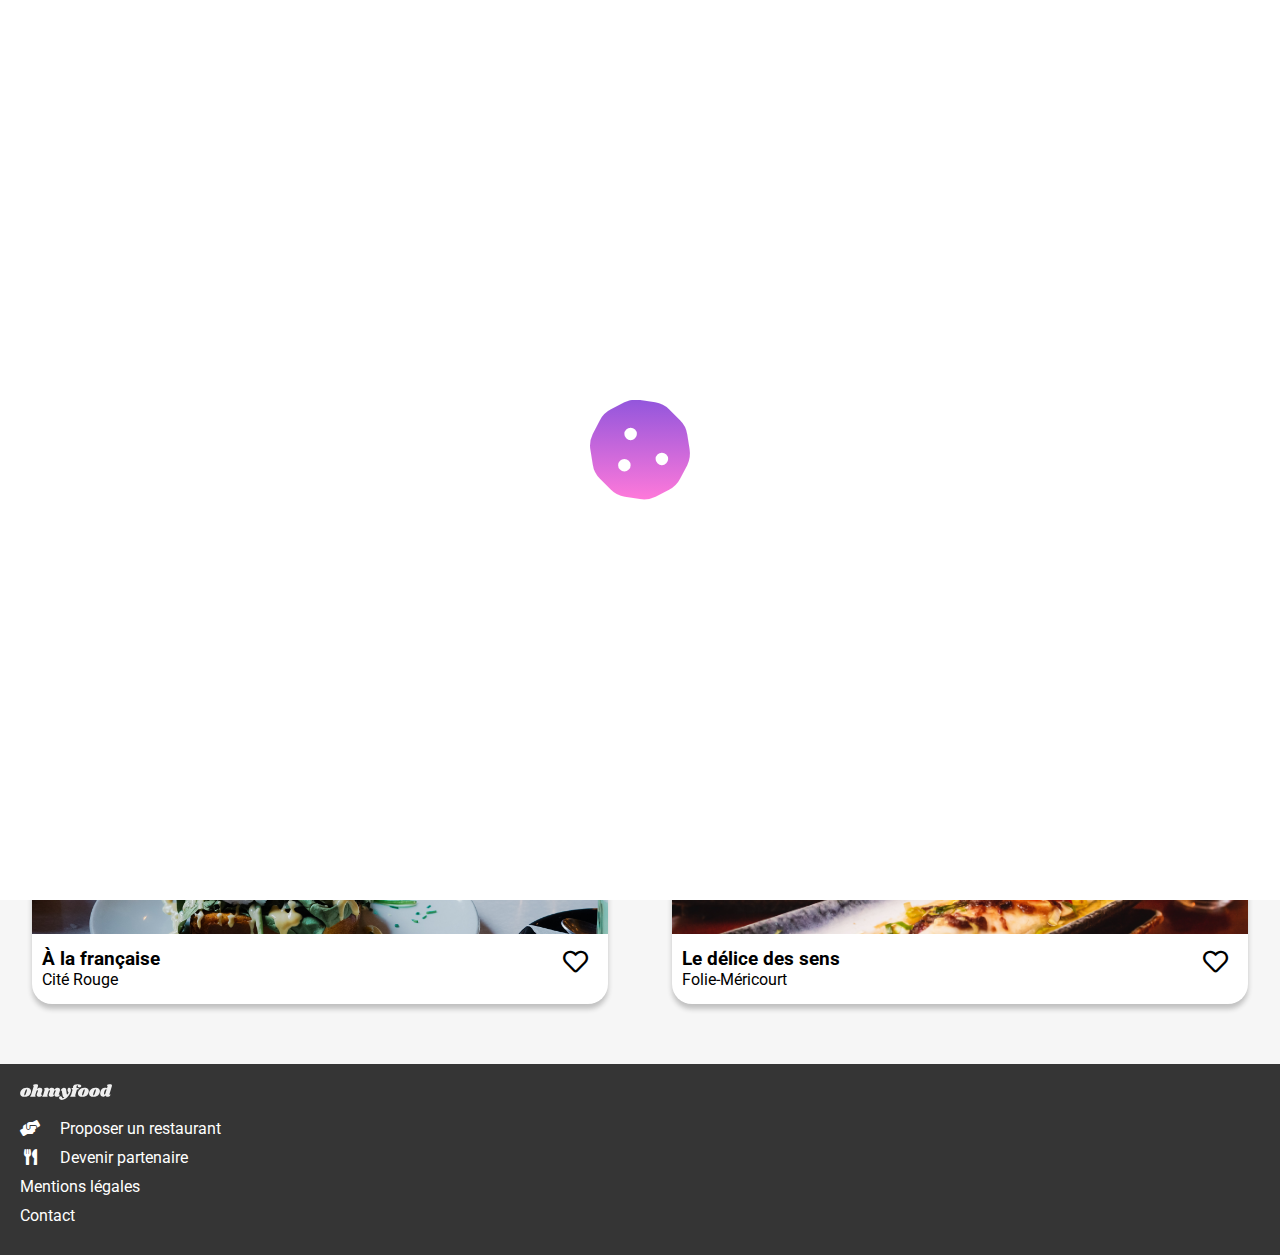
<file: Index.html>
<!DOCTYPE html>
<html lang="Fr-fr">
    <head>
        <meta charset="utf-8">
        <meta http-equiv="X-UA-Compatible" content="IE=edge">
        <title>OhMyFood</title>
        <meta name="description" content="">
        <meta name="viewport" content="width=device-width, initial-scale=1">
        <link rel="stylesheet" href="./css/style.css">
        <link rel="stylesheet" href="https://cdnjs.cloudflare.com/ajax/libs/font-awesome/5.15.4/css/all.min.css">
    </head>


    <body>

        <div class="loader"><i class="fas fa-cookie"></i></div>
        
        <header class="header">

            <div class="logo"><img src="img/logo/ohmyfood.png" alt="logo OhMyFood"></div>

        </header>
        

        <main>

            
            <div class="search-section">

                <div class="search-container">
                    <i class="fas fa-map-marker-alt"></i>
                    <div><input type="text" placeholder="Paris, Belleville"></div>
                </div>


            </div>

            <div class="container-global">

            <div class="description-section">

                <div class="description-text">
                <h1>Reservez le menu qui vous convient</h1>
                <p>Découvrez des restaurants d'exception, sélectionnés par nos soins.</p>
                </div>
                <button class="button">Explorer nos restaurants</button>

            </div>

            <div class="fonction-section">

                <h2 class="fonction-title">Fonctionnement</h2>

                <div class="fonction-container">

                    <div class="fonction-step">

                    <div class="step-card">
                        <div class="step-number">1</div>
                        <p class="step">
                            <i class="fas fa-mobile-alt fa-fw"></i>Choisissez un restaurant
                        </p>
                    </div>

                    <div class="step-card">
                        <div class="step-number">2</div>
                        <p class="step">
                            <i class="fas fa-list fa-fw"></i>Composez votre menu
                        </p>
                    </div>

                    <div class="step-card">
                        <div class="step-number">3</div>
                        <p class="step">
                            <i class="fas fa-store fa-fw"></i>Dégustez au restaurant
                        </p>
                    </div>

                    </div>


                </div>
            
            </div>
        </div>
            <div class="restaurant-section">

                <h2 class="restaurant-title">Restaurants</h2>

                <div class="restaurant-card-container">

                    <a href="page/palette.html" class="restaurant-card">
                        <div class="restaurant-img"><img src="img/restaurants/jay-wennington-N_Y88TWmGwA-unsplash.jpg" alt="La palette du gout">
                        </div>
                        <span class="new">Nouveau</span>
                        <div class="restaurant-desc">
                        <h3>La palette du gout</h3>
                        <p>Ménilmontant</p>
                        </div>
                        <i class="heart-card far fa-heart full"></i>
                    </a> 

                    <a href="page/note.html" class="restaurant-card">
                        <div class="restaurant-img"><img src="img/restaurants/stil-u2Lp8tXIcjw-unsplash.jpg" alt="La note enchantée">
                        </div>
                        <span class="new">Nouveau</span>
                        <div class="restaurant-desc">
                        <h3>La note enchantée</h3>
                        <p>Charonne</p>
                        </div>
                        <i class="heart-card far fa-heart full"></i>
                    </a> 

                    <a href="page/francaise.html" class="restaurant-card">
                        <div class="restaurant-img"><img src="img/restaurants/toa-heftiba-DQKerTsQwi0-unsplash.jpg" alt="À la française">
                        </div>
                        <div class="restaurant-desc">
                        <h3>À la française</h3>
                        <p>Cité Rouge</p>
                        </div>
                        <i class="heart-card far fa-heart full"></i>
                    </a> 

                    <a href="page/delice.html" class="restaurant-card">
                        <div class="restaurant-img"><img src="img/restaurants/louis-hansel-shotsoflouis-qNBGVyOCY8Q-unsplash.jpg" alt="Le délice des sens">
                        </div>
                        <div class="restaurant-desc">
                        <h3>Le délice des sens</h3>
                        <p>Folie-Méricourt</p>
                        </div>
                        <i class="heart-card far fa-heart full"></i>
                    </a> 

                </div>

            </div>

        </main>

        <footer class="footer">

            <div class="footer-logo"><img src="img/logo/ohmyfood@2x.svg" alt="logo ohmyfood"></div>

            <ul class="footer-detail">
                <li><i class='fas fa-hands-helping fa-fw'></i>Proposer un restaurant</li>
                <li><i class="fas fa-utensils fa-fw"></i>Devenir partenaire</li>
                <li>Mentions légales</li>
                <li><a href="mailto:ohmyfood@contact.fr">Contact</a></li>
            </ul>

        </footer>

    </body>

</html>
</file>
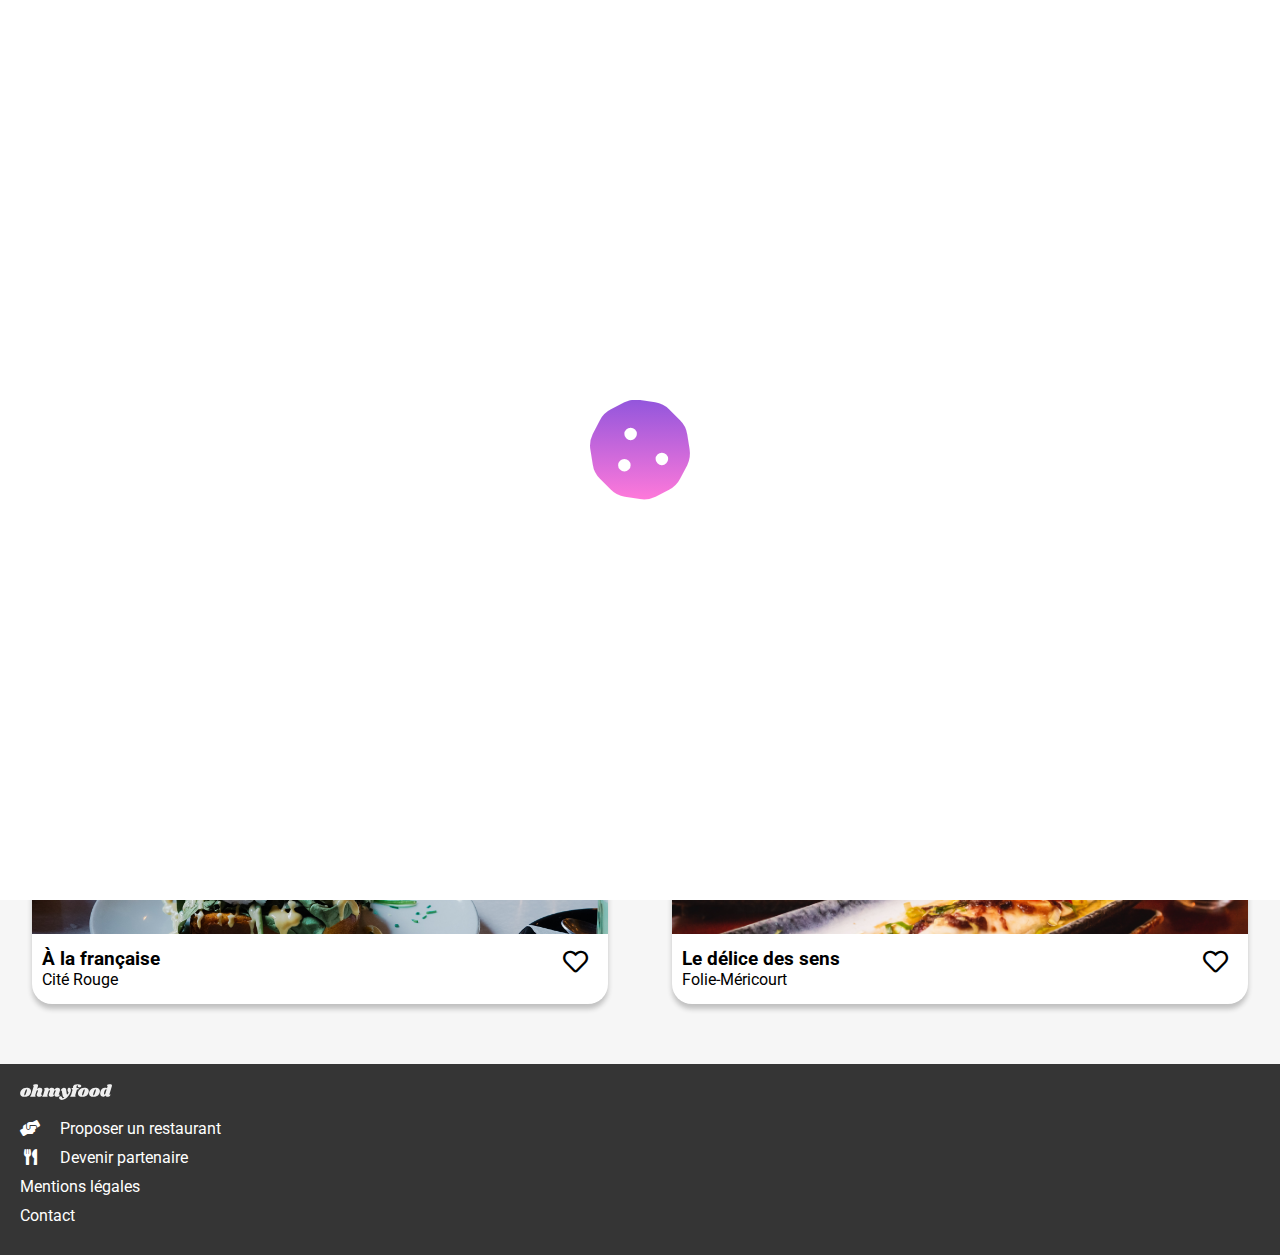
<file: index.html>
<!DOCTYPE html>
<html lang="Fr-fr">
    <head>
        <meta charset="utf-8">
        <meta http-equiv="X-UA-Compatible" content="IE=edge">
        <title>OhMyFood</title>
        <meta name="description" content="">
        <meta name="viewport" content="width=device-width, initial-scale=1">
        <link rel="stylesheet" href="./css/style.css">
        <link rel="stylesheet" href="https://cdnjs.cloudflare.com/ajax/libs/font-awesome/5.15.4/css/all.min.css">
    </head>


    <body>

        <div class="loader"><i class="fas fa-cookie"></i></div>
        
        <header class="header">

            <a href="index.html" class="logo"><img src="img/logo/ohmyfood.png" alt="logo OhMyFood"></a>

        </header>
        

        <main>

            
            <div class="search-section">

                <div class="search-container">
                    <i class="fas fa-map-marker-alt"></i>
                    <div><input type="text" placeholder="Paris, Belleville"></div>
                </div>


            </div>

            <div class="container-global">

            <div class="description-section">

                <div class="description-text">
                <h1>Réservez le menu qui vous convient</h1>
                <p>Découvrez des restaurants d'exception, sélectionnés par nos soins.</p>
                </div>
                <button class="button">Explorer nos restaurants</button>

            </div>

            <div class="fonction-section">

                <h2 class="fonction-title">Fonctionnement</h2>

                <div class="fonction-container">

                    <div class="fonction-step">

                    <div class="step-card">
                        <div class="step-number">1</div>
                        <p class="step">
                            <i class="fas fa-mobile-alt fa-fw"></i>Choisissez un restaurant
                        </p>
                    </div>

                    <div class="step-card">
                        <div class="step-number">2</div>
                        <p class="step">
                            <i class="fas fa-list fa-fw"></i>Composez votre menu
                        </p>
                    </div>

                    <div class="step-card">
                        <div class="step-number">3</div>
                        <p class="step">
                            <i class="fas fa-store fa-fw"></i>Dégustez au restaurant
                        </p>
                    </div>

                    </div>


                </div>
            
            </div>
        </div>
            <div class="restaurant-section">

                <h2 class="restaurant-title">Restaurants</h2>

                <div class="restaurant-card-container">

                    <a href="page/palette.html" class="restaurant-card">
                        <div class="restaurant-img"><img src="img/restaurants/jay-wennington-N_Y88TWmGwA-unsplash.jpg" alt="La palette du gout">
                        </div>
                        <span class="new">Nouveau</span>
                        <div class="restaurant-desc">
                        <h3>La palette du gout</h3>
                        <p>Ménilmontant</p>
                        </div>
                        <i class="heart-card far fa-heart full"></i>
                    </a> 

                    <a href="page/note.html" class="restaurant-card">
                        <div class="restaurant-img"><img src="img/restaurants/stil-u2Lp8tXIcjw-unsplash.jpg" alt="La note enchantée">
                        </div>
                        <span class="new">Nouveau</span>
                        <div class="restaurant-desc">
                        <h3>La note enchantée</h3>
                        <p>Charonne</p>
                        </div>
                        <i class="heart-card far fa-heart full"></i>
                    </a> 

                    <a href="page/francaise.html" class="restaurant-card">
                        <div class="restaurant-img"><img src="img/restaurants/toa-heftiba-DQKerTsQwi0-unsplash.jpg" alt="À la française">
                        </div>
                        <div class="restaurant-desc">
                        <h3>À la française</h3>
                        <p>Cité Rouge</p>
                        </div>
                        <i class="heart-card far fa-heart full"></i>
                    </a> 

                    <a href="page/delice.html" class="restaurant-card">
                        <div class="restaurant-img"><img src="img/restaurants/louis-hansel-shotsoflouis-qNBGVyOCY8Q-unsplash.jpg" alt="Le délice des sens">
                        </div>
                        <div class="restaurant-desc">
                        <h3>Le délice des sens</h3>
                        <p>Folie-Méricourt</p>
                        </div>
                        <i class="heart-card far fa-heart full"></i>
                    </a> 

                </div>

            </div>

        </main>

        <footer class="footer">

            <div class="footer-logo"><img src="img/logo/ohmyfood@2x.svg" alt="logo ohmyfood"></div>

            <ul class="footer-detail">
                <li><i class='fas fa-hands-helping fa-fw'></i><a href="#">Proposer un restaurant</a></li>
                <li><i class="fas fa-utensils fa-fw"></i><a href="#">Devenir partenaire</a></li>
                <li>Mentions légales</li>
                <li><a href="mailto:ohmyfood@contact.fr">Contact</a></li>
            </ul>

        </footer>

    </body>

</html>
</file>
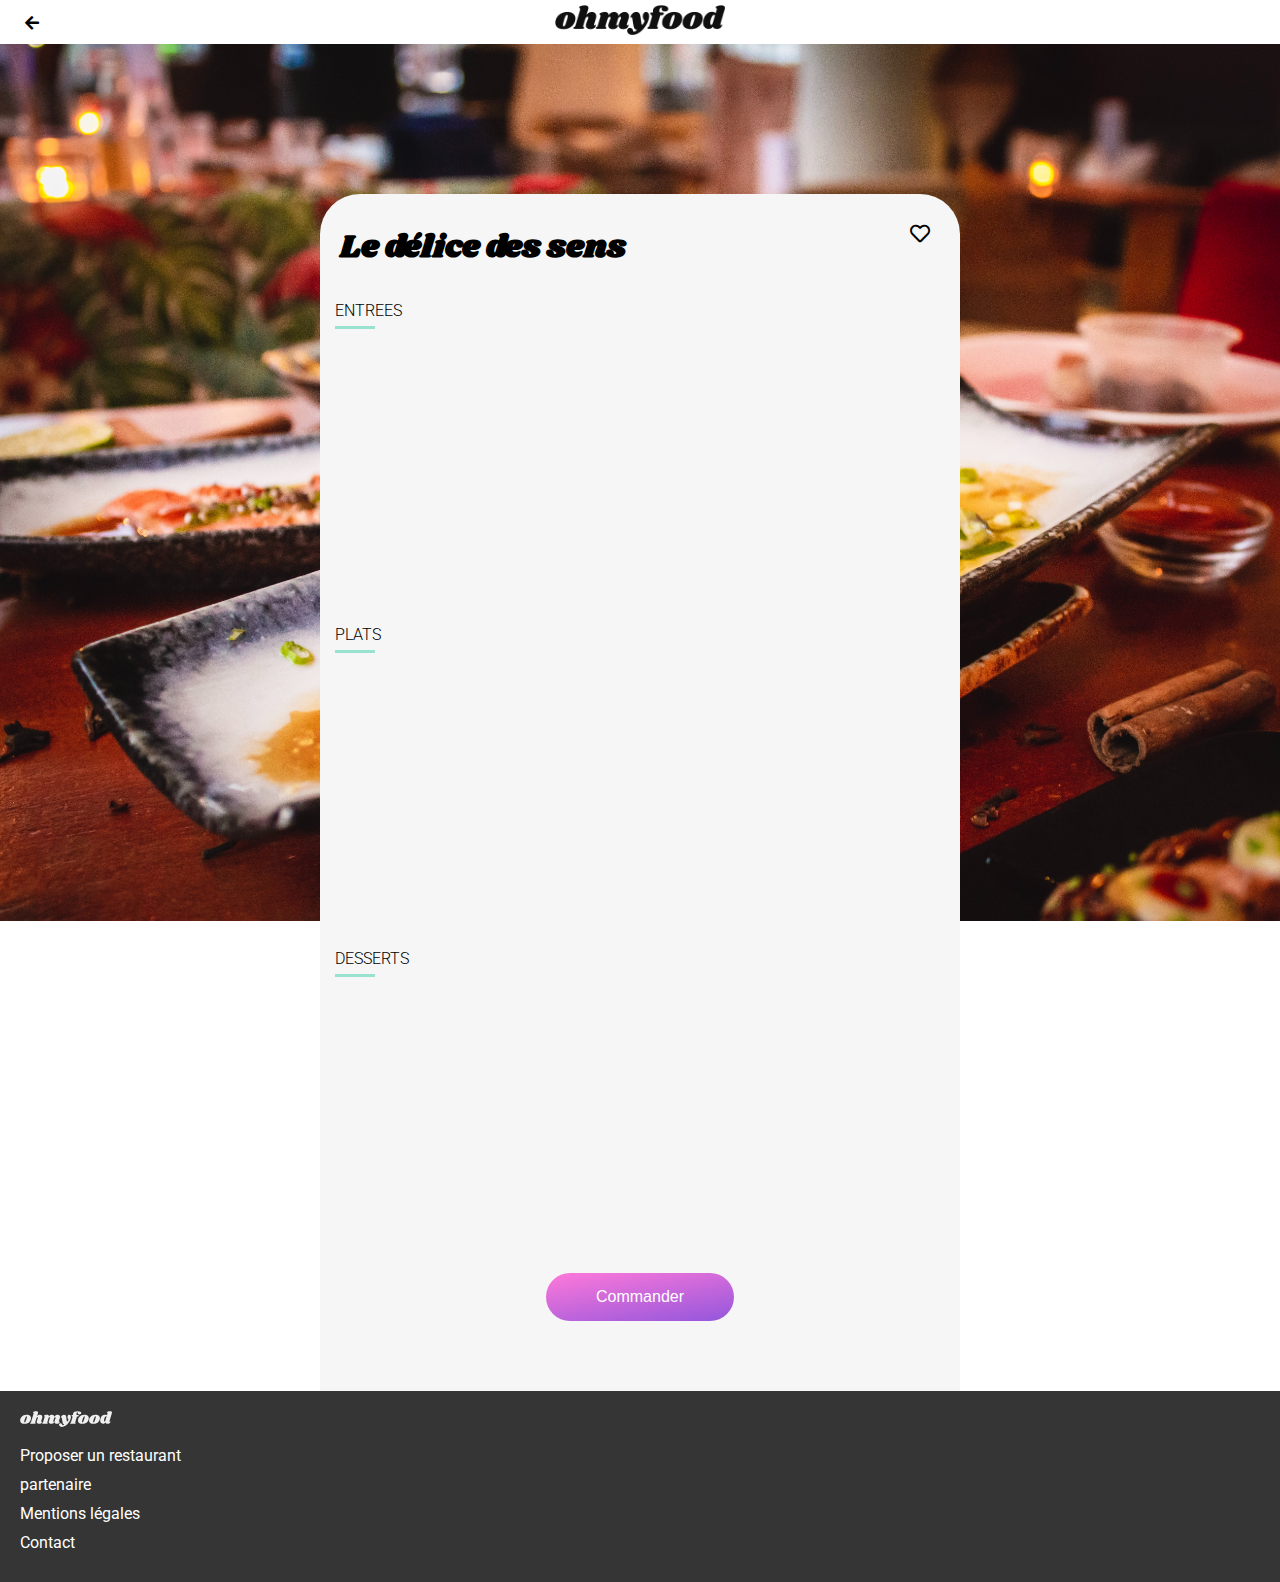
<file: delice.html>
<!DOCTYPE html>
<html>
    <head>
        <meta charset="utf-8">
        <meta http-equiv="X-UA-Compatible" content="IE=edge">
        <title>Le délice des sens</title>
        <meta name="description" content="">
        <meta name="viewport" content="width=device-width, initial-scale=1">
        <link rel="stylesheet" href="./css/style.css">
        <link rel="stylesheet" href="https://cdnjs.cloudflare.com/ajax/libs/font-awesome/5.15.4/css/all.min.css">
    </head>

    <body>

        <header class="header">

            <a href="index.html"><i class="arrow fas fa-arrow-left"></i></a>
            <div class="logo"><img src="img/logo/ohmyfood.png" alt="logo OhMyFood"></div>

        </header>
        

        <main>

            <section class="menu-wrapper delice">

            <div class="menu-section">

                <div class="menu-title">
                <h1> Le délice des sens </h1>
                <span class="heart-menu far fa-heart"></span>
                </div>


                <div class="menu-container">

                 <h2 class="menu-type">ENTREES</h2>    

                    <div class="menu-card">
                        <div class="menu-details">
                        <h3>Tartare de thon</h3>
                        <p>Assaisonné au yuzu</p>
                        </div>
                        <p class="price"> 25€</p>
                        <div class="menu-select"><i class="check fas fa-check"></i></div>
                    </div>

                    <div class="menu-card">
                        <div class="menu-details">
                        <h3>Bouchée de homard croustillant </h3>
                        <p>Et sa farandole de petits légumes</p>
                        </div>
                        <p class="price"> 35€</p>
                        <div class="menu-select"><i class="check fas fa-check"></i></div>
                    </div>

                    <div class="menu-card">
                        <div class="menu-details">
                        <h3>Velouté de cèpes </h3>
                        <p>Aux truffes</p>
                        </div>
                        <p class="price"> 20€</p>
                        <div class="menu-select"><i class="check fas fa-check"></i></div>
                    </div>

                 <h2 class="menu-type">PLATS</h2>

                 <div class="menu-card">
                    <div class="menu-details">
                    <h3>Poulet rôti aux herbes de Provence </h3>
                    <p>Et sa crème de truffe</p>
                    </div>
                    <p class="price"> 40€</p>
                    <div class="menu-select"><i class="check fas fa-check"></i></div>
                </div>

                <div class="menu-card">
                    <div class="menu-details">
                    <h3>Langouste rôtie</h3>
                    <p>Et ses légumes de saison</p>
                    </div>
                    <p class="price"> 35€</p>
                    <div class="menu-select"><i class="check fas fa-check"></i></div>
                </div>

                <div class="menu-card">
                    <div class="menu-details">
                    <h3>Côte de boeuf Angus</h3>
                    <p>Et sa purée de panais</p>
                    </div>
                    <p class="price"> 44€</p>
                    <div class="menu-select"><i class="check fas fa-check"></i></div>
                </div>

                 <h2 class="menu-type">DESSERTS</h2>

                 <div class="menu-card">
                    <div class="menu-details">
                    <h3>Farandole de desserts</h3>
                    <p>Du chef</p>
                    </div>
                    <p class="price"> 18€</p>
                    <div class="menu-select"><i class="check fas fa-check"></i></div>
                </div>

                <div class="menu-card">
                    <div class="menu-details">
                    <h3>Crème brulée</h3>
                    <p>Revisitée</p>
                    </div>
                    <p class="price"> 22€</p>
                    <div class="menu-select"><i class="check fas fa-check"></i></div>
                </div>

                <div class="menu-card">
                    <div class="menu-details">
                    <h3>Tiramisu</h3>
                    <p>À la noisette</p>
                    </div>
                    <p class="price"> 23€</p>
                    <div class="menu-select"><i class="check fas fa-check"></i></div>
                </div>

                    <button class="order-btn">Commander</button>

                    </div>


                </div>
            
            </section>

        </main>

        <footer class="footer">

            <div class="footer-logo"><img src="img/logo/ohmyfood@2x.svg"></div>

            <ul class="footer-detail">
                <li><span></span>Proposer un restaurant</li>
                <li><span></span> partenaire</li>
                <li>Mentions légales</li>
                <li><a href="mailto:ohmyfood@contact.fr">Contact</a></li>
            </ul>

        </footer>

    </body>

</html>
</file>
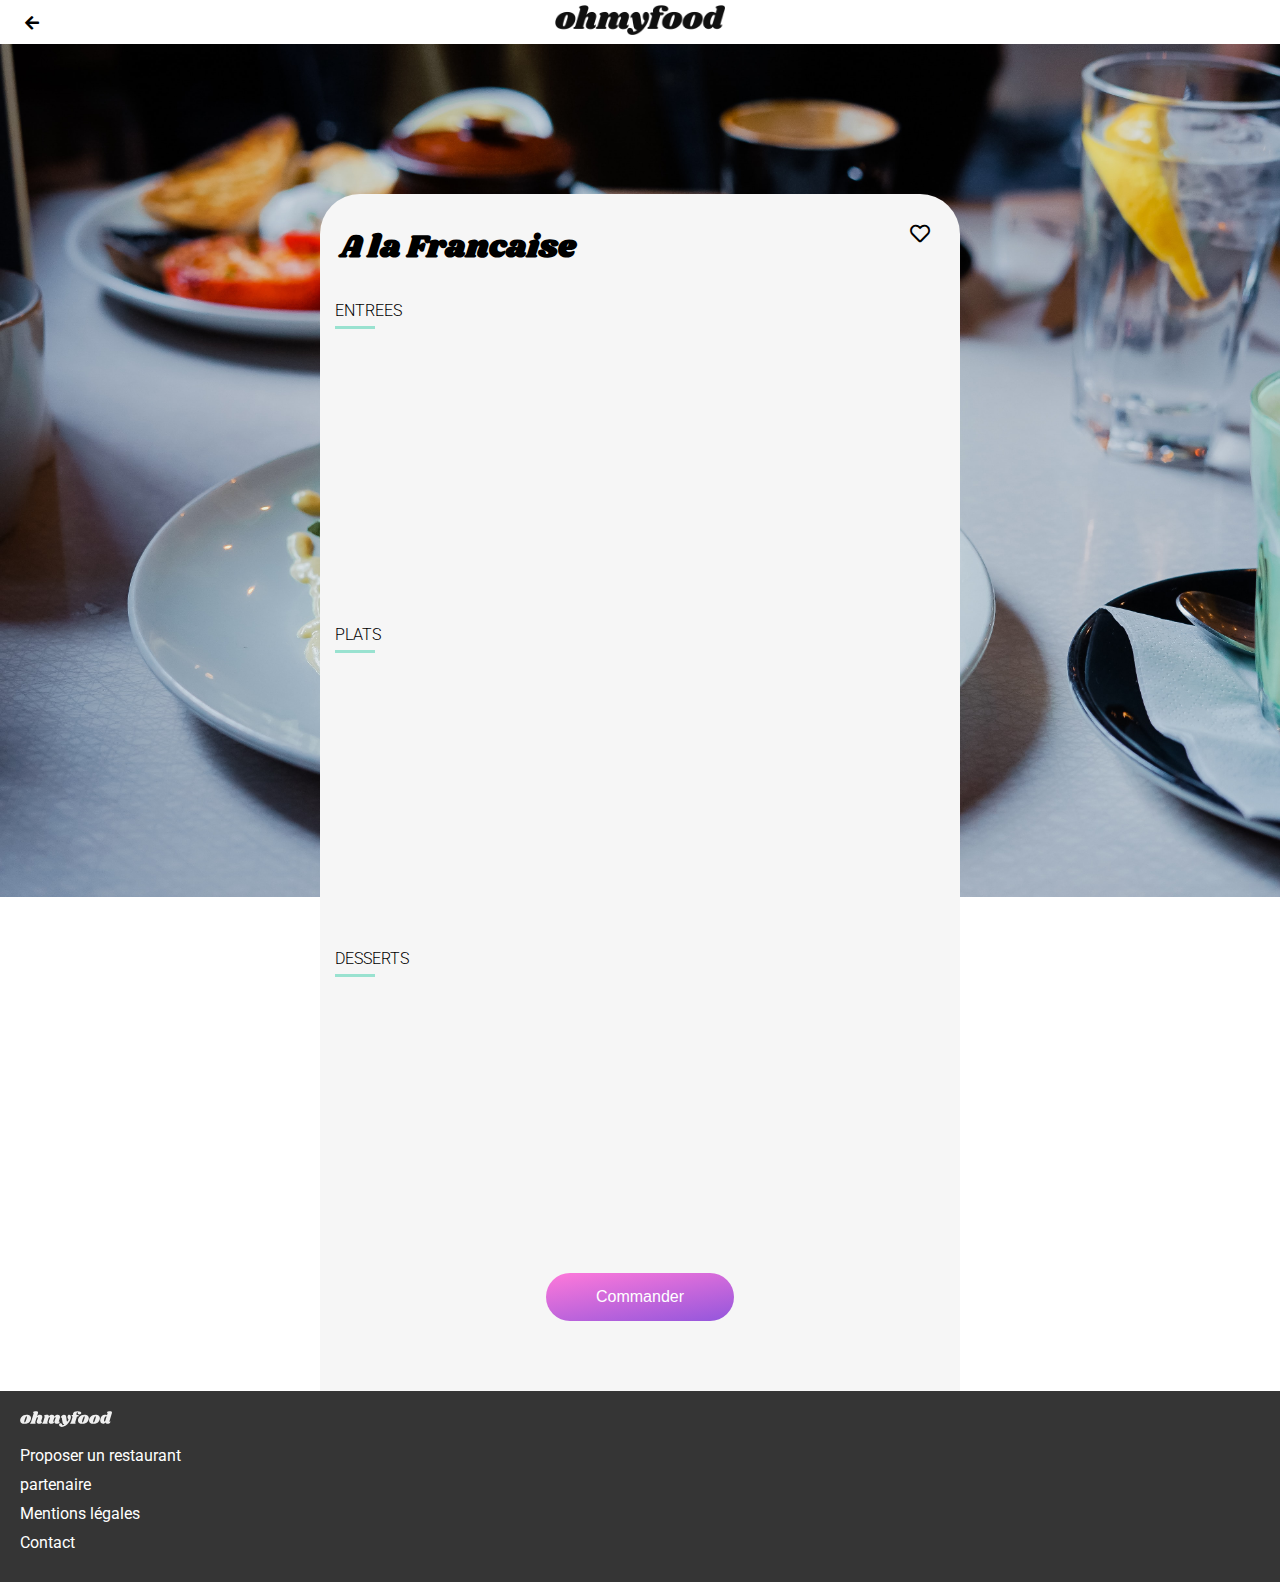
<file: francaise.html>
<!DOCTYPE html>
<html>
    <head>
        <meta charset="utf-8">
        <meta http-equiv="X-UA-Compatible" content="IE=edge">
        <title>À la française</title>
        <meta name="description" content="">
        <meta name="viewport" content="width=device-width, initial-scale=1">
        <link rel="stylesheet" href="./css/style.css">
        <link rel="stylesheet" href="https://cdnjs.cloudflare.com/ajax/libs/font-awesome/5.15.4/css/all.min.css">
    </head>

    <body>

        <header class="header">

            <a href="index.html"><i class="arrow fas fa-arrow-left"></i></a>
            <div class="logo"><img src="img/logo/ohmyfood.png" alt="logo OhMyFood"></div>

        </header>
        

        <main>

            <section class="menu-wrapper francaise">

            <div class="menu-section">

                <div class="menu-title">
                <h1>A la Francaise</h1>
                <span class="heart-menu far fa-heart"></span>
                </div>


                <div class="menu-container">

                 <h2 class="menu-type">ENTREES</h2>    

                    <div class="menu-card">
                        <div class="menu-details">
                        <h3>Tartare de poulpe acidulé</h3>
                        <p>Aux zestes d'orange</p>
                        </div>
                        <p class="price"> 25€</p>
                        <div class="menu-select"><i class="check fas fa-check"></i></div>
                    </div>

                    <div class="menu-card">
                        <div class="menu-details">
                        <h3>Velouté de légumes d'antan</h3>
                        <p>Carotte, panais, topinambour</p>
                        </div>
                        <p class="price"> 35€</p>
                        <div class="menu-select"><i class="check fas fa-check"></i></div>
                    </div>

                    <div class="menu-card">
                        <div class="menu-details">
                        <h3>Soupe à l'oignon</h3>
                        <p>Revisitée</p>
                        </div>
                        <p class="price"> 20€</p>
                        <div class="menu-select"><i class="check fas fa-check"></i></div>
                    </div>

                 <h2 class="menu-type">PLATS</h2>

                 <div class="menu-card">
                    <div class="menu-details">
                    <h3>Coquilles Saint-Jacques</h3>
                    <p>Accompagnées d'une purée de panais</p>
                    </div>
                    <p class="price"> 40€</p>
                    <div class="menu-select"><i class="check fas fa-check"></i></div>
                </div>

                <div class="menu-card">
                    <div class="menu-details">
                    <h3>Magret de canard</h3>
                    <p>Et parmentier de pommes de terre</p>
                    </div>
                    <p class="price"> 35€</p>
                    <div class="menu-select"><i class="check fas fa-check"></i></div>
                </div>

                <div class="menu-card">
                    <div class="menu-details">
                    <h3>Pigeonneau d’Ille-et-Vilaine</h3>
                    <p>Sur son lit de gnocchis aux légumes</p>
                    </div>
                    <p class="price"> 44€</p>
                    <div class="menu-select"><i class="check fas fa-check"></i></div>
                </div>

                 <h2 class="menu-type">DESSERTS</h2>

                 <div class="menu-card">
                    <div class="menu-details">
                    <h3>Pétales de violettes glacés</h3>
                    <p>Et purée de noisettes</p>
                    </div>
                    <p class="price"> 18€</p>
                    <div class="menu-select"><i class="check fas fa-check"></i></div>
                </div>

                <div class="menu-card">
                    <div class="menu-details">
                    <h3>Fondant au chocolat</h3>
                    <p>Revisité</p>
                    </div>
                    <p class="price"> 22€</p>
                    <div class="menu-select"><i class="check fas fa-check"></i></div>
                </div>

                <div class="menu-card">
                    <div class="menu-details">
                    <h3>Millefeuille croustillant</h3>
                    <p>Myrtilles et pâte d’amande</p>
                    </div>
                    <p class="price"> 23€</p>
                    <div class="menu-select"><i class="check fas fa-check"></i></div>
                </div>

                    <button class="order-btn">Commander</button>

                    </div>


                </div>
            
            </section>

        </main>

        <footer class="footer">

            <div class="footer-logo"><img src="img/logo/ohmyfood@2x.svg"></div>

            <ul class="footer-detail">
                <li><span></span>Proposer un restaurant</li>
                <li><span></span> partenaire</li>
                <li>Mentions légales</li>
                <li><a href="mailto:ohmyfood@contact.fr">Contact</a></li>
            </ul>

        </footer>

    </body>

</html>
</file>
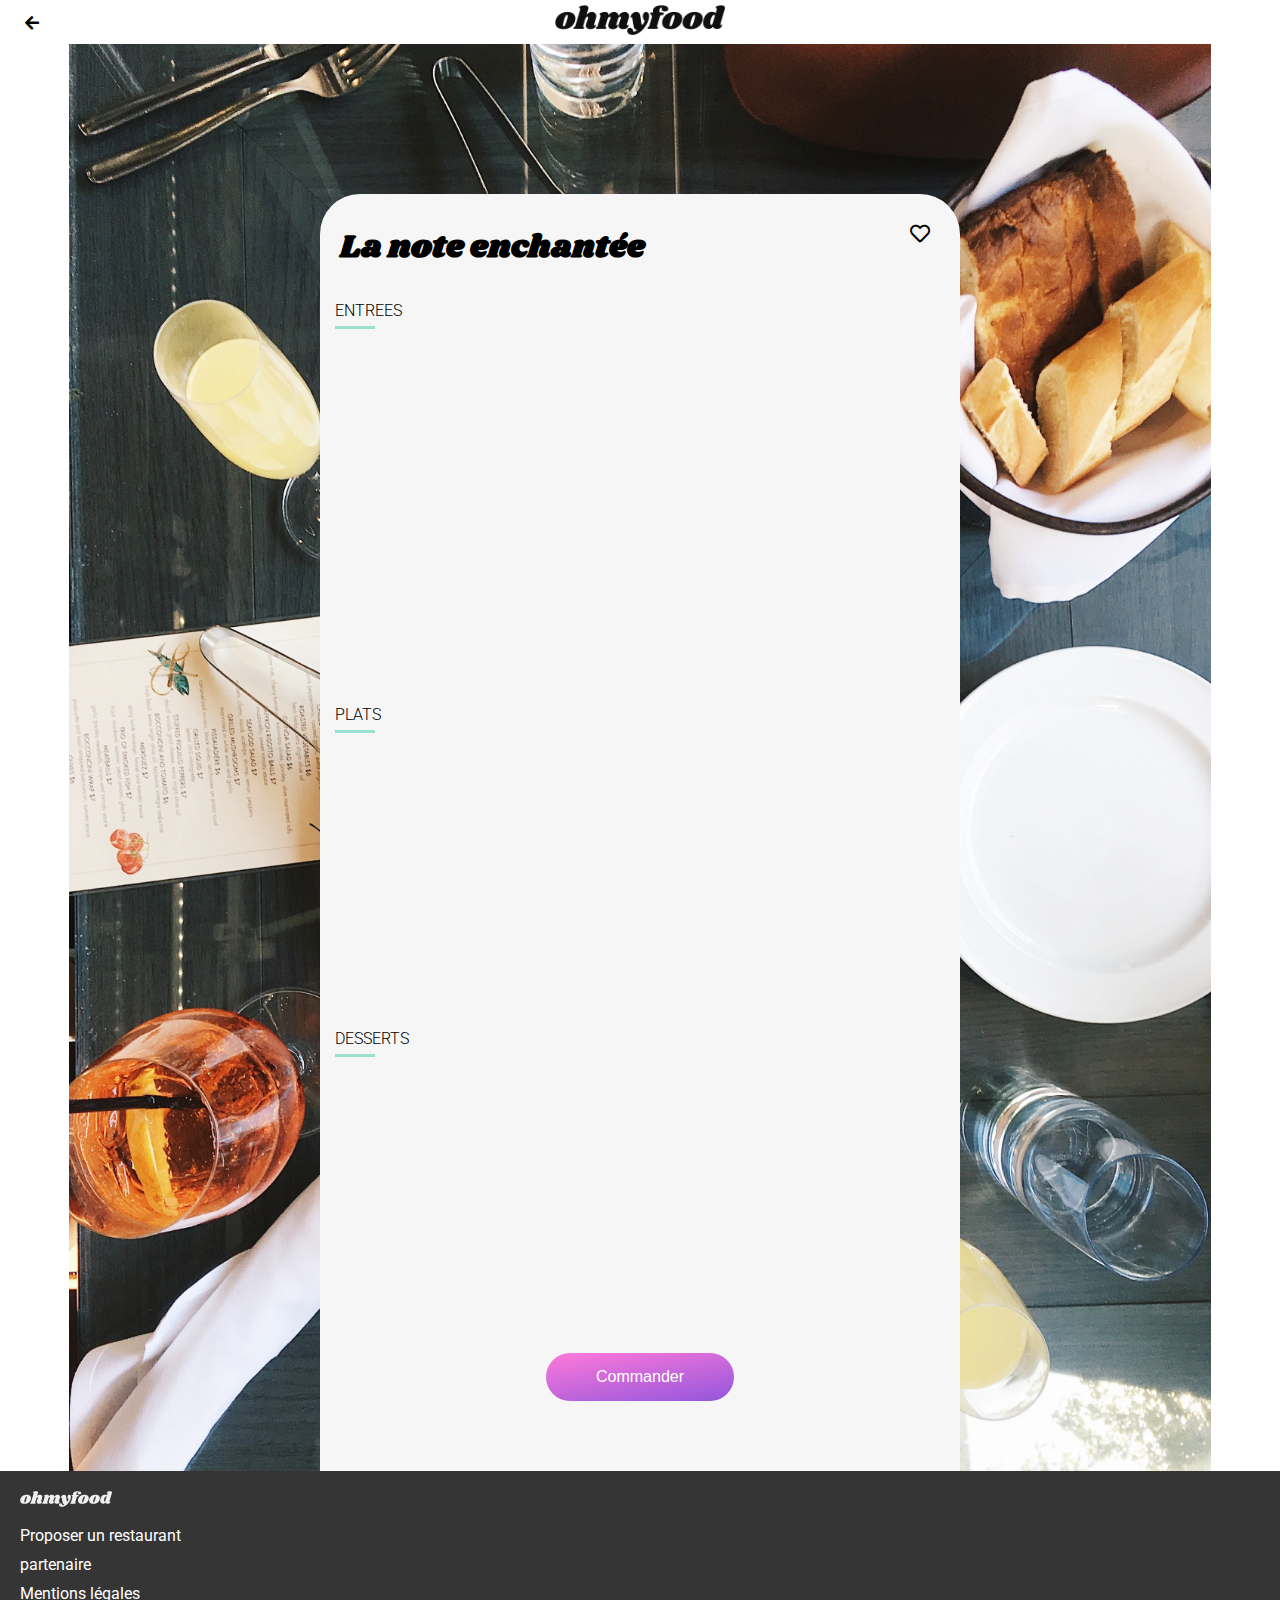
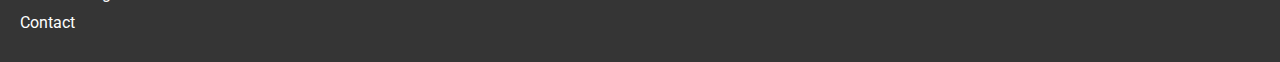
<file: note.html>
<!DOCTYPE html>
<html>
    <head>
        <meta charset="utf-8">
        <meta http-equiv="X-UA-Compatible" content="IE=edge">
        <title>La note enchantée</title>
        <meta name="description" content="">
        <meta name="viewport" content="width=device-width, initial-scale=1">
        <link rel="stylesheet" href="./css/style.css">
        <link rel="stylesheet" href="https://cdnjs.cloudflare.com/ajax/libs/font-awesome/5.15.4/css/all.min.css">
    </head>

    <body>

        <header class="header">

            <a href="index.html"><i class="arrow fas fa-arrow-left"></i></a>
            <div class="logo"><img src="img/logo/ohmyfood.png" alt="logo OhMyFood"></div>

        </header>
        

        <main>

            <section class="menu-wrapper note">

            <div class="menu-section">

                <div class="menu-title">
                <h1>La note enchantée</h1>
                <span class="heart-menu far fa-heart"></span>
                </div>


                <div class="menu-container">

                 <h2 class="menu-type">ENTREES</h2>    

                    <div class="menu-card">
                        <div class="menu-details">
                        <h3>Ravioles de foie gras </h3>
                        <p>Accompagnés de leur crème à la truffe</p>
                        </div>
                        <p class="price"> 25€</p>
                        <div class="menu-select"><i class="check fas fa-check"></i></div>
                    </div>

                    <div class="menu-card">
                        <div class="menu-details">
                        <h3>Caviar osciètre </h3>
                        <p>Sur blini à la farine de blé noir</p>
                        </div>
                        <p class="price"> 35€</p>
                        <div class="menu-select"><i class="check fas fa-check"></i></div>
                    </div>

                    <div class="menu-card">
                        <div class="menu-details">
                        <h3>Homard et espuma de potiron</h3>
                        <p>Mariné aux zestes d'orange</p>
                        </div>
                        <p class="price"> 20€</p>
                        <div class="menu-select"><i class="check fas fa-check"></i></div>
                    </div>

                    <div class="menu-card">
                        <div class="menu-details">
                        <h3>Foie gras de canard cuit entier</h3>
                        <p>Confiture de figue et pain toasté</p>
                        </div>
                        <p class="price"> 35€</p>
                        <div class="menu-select"><i class="check fas fa-check"></i></div>
                    </div>

                 <h2 class="menu-type">PLATS</h2>

                 <div class="menu-card">
                    <div class="menu-details">
                    <h3>Noix de coquilles Saint-Jacques</h3>
                    <p>Sur lit de purée de céleri-rave</p>
                    </div>
                    <p class="price"> 40€</p>
                    <div class="menu-select"><i class="check fas fa-check"></i></div>
                </div>

                <div class="menu-card">
                    <div class="menu-details">
                    <h3>Langoustine poêlée</h3>
                    <p>Purée de patate douce</p>
                    </div>
                    <p class="price"> 35€</p>
                    <div class="menu-select"><i class="check fas fa-check"></i></div>
                </div>

                <div class="menu-card">
                    <div class="menu-details">
                    <h3>Mijoté de queue de boeuf</h3>
                    <p>Et riz sauvage aux zestes de citron</p>
                    </div>
                    <p class="price"> 44€</p>
                    <div class="menu-select"><i class="check fas fa-check"></i></div>
                </div>

                 <h2 class="menu-type">DESSERTS</h2>

                 <div class="menu-card">
                    <div class="menu-details">
                    <h3>Macaron noisette et chocolat</h3>
                    <p>Glace au caramel brun et sel de Guérande</p>
                    </div>
                    <p class="price"> 18€</p>
                    <div class="menu-select"><i class="check fas fa-check"></i></div>
                </div>

                <div class="menu-card">
                    <div class="menu-details">
                    <h3>Baba au rhum revisité</h3>
                    <p>Avec son coulis de citron</p>
                    </div>
                    <p class="price"> 22€</p>
                    <div class="menu-select"><i class="check fas fa-check"></i></div>
                </div>

                <div class="menu-card">
                    <div class="menu-details">
                    <h3>Tarte au citron meringuée</h3>
                    <p>Déstructurée</p>
                    </div>
                    <p class="price"> 23€</p>
                    <div class="menu-select"><i class="check fas fa-check"></i></div>
                </div>

                    <button class="order-btn">Commander</button>

                    </div>


                </div>
            
            </section>

        </main>

        <footer class="footer">

            <div class="footer-logo"><img src="img/logo/ohmyfood@2x.svg"></div>

            <ul class="footer-detail">
                <li><span></span>Proposer un restaurant</li>
                <li><span></span> partenaire</li>
                <li>Mentions légales</li>
                <li><a href="mailto:ohmyfood@contact.fr">Contact</a></li>
            </ul>

        </footer>

    </body>

</html>
</file>
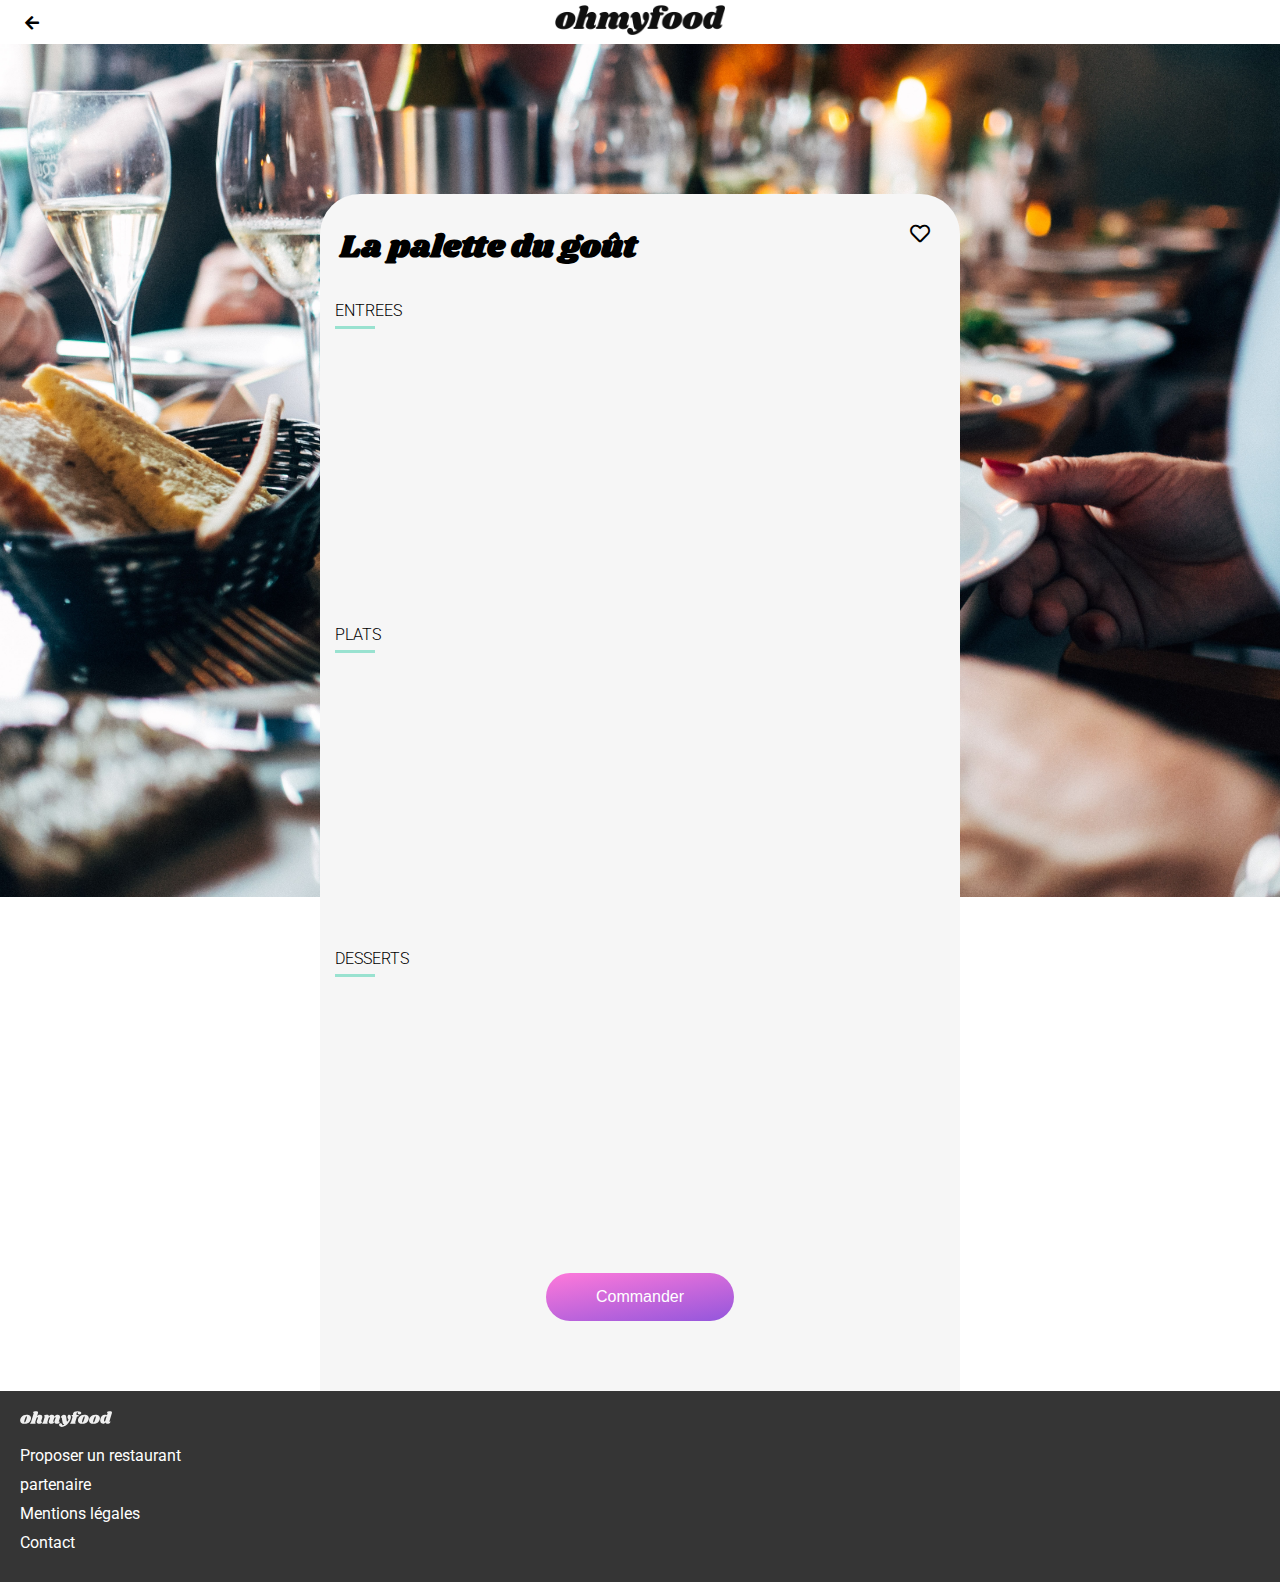
<file: palette.html>
<!DOCTYPE html>
<html>
    <head>
        <meta charset="utf-8">
        <meta http-equiv="X-UA-Compatible" content="IE=edge">
        <title>La Palette du gôut</title>
        <meta name="description" content="">
        <meta name="viewport" content="width=device-width, initial-scale=1">
        <link rel="stylesheet" href="./css/style.css">
        <link rel="stylesheet" href="https://cdnjs.cloudflare.com/ajax/libs/font-awesome/5.15.4/css/all.min.css">
    </head>

    <body>

        <header class="header">

            <a href="index.html"><i class="arrow fas fa-arrow-left"></i></a>
            <div class="logo"><img src="img/logo/ohmyfood.png" alt="logo OhMyFood"></div>

        </header>
        

        <main>

            <section class="menu-wrapper palette">

            <div class="menu-section">

                <div class="menu-title">
                <h1> La palette du goût </h1>
                <span class="heart-menu far fa-heart"></span>
                </div>


                <div class="menu-container">

                 <h2 class="menu-type">ENTREES</h2>    

                    <div class="menu-card">
                        <div class="menu-details">
                        <h3>Fricassée d'escargot</h3>
                        <p>Au piment d'Espelette </p>
                        </div>
                        <p class="price"> 25€</p>
                        <div class="menu-select"><i class="check fas fa-check"></i></div>
                    </div>

                    <div class="menu-card">
                        <div class="menu-details">
                        <h3>Foie gras de canard mi-cuit</h3>
                        <p>Et ses copeaux de truffe noire</p>
                        </div>
                        <p class="price"> 35€</p>
                        <div class="menu-select"><i class="check fas fa-check"></i></div>
                    </div>

                    <div class="menu-card">
                        <div class="menu-details">
                        <h3>Oeuf au plat</h3>
                        <p>Assaisonné à la truffe sur lit de caviar</p>
                        </div>
                        <p class="price"> 20€</p>
                        <div class="menu-select"><i class="check fas fa-check"></i></div>
                    </div>

                 <h2 class="menu-type">PLATS</h2>

                 <div class="menu-card">
                    <div class="menu-details">
                    <h3>Filet de boeuf aux herbes</h3>
                    <p>Accompagné de sa ribambelle de légumes</p>
                    </div>
                    <p class="price"> 40€</p>
                    <div class="menu-select"><i class="check fas fa-check"></i></div>
                </div>

                <div class="menu-card">
                    <div class="menu-details">
                    <h3>Parmentier de queue de boeuf</h3>
                    <p>À la truffe noire sur sa purée de panais</p>
                    </div>
                    <p class="price"> 35€</p>
                    <div class="menu-select"><i class="check fas fa-check"></i></div>
                </div>

                <div class="menu-card">
                    <div class="menu-details">
                    <h3>Filet de turbot</h3>
                    <p>Aux agrumes</p>
                    </div>
                    <p class="price"> 44€</p>
                    <div class="menu-select"><i class="check fas fa-check"></i></div>
                </div>

                 <h2 class="menu-type">DESSERTS</h2>

                 <div class="menu-card">
                    <div class="menu-details">
                    <h3>Paris-Brest</h3>
                    <p>Revisité</p>
                    </div>
                    <p class="price"> 18€</p>
                    <div class="menu-select"><i class="check fas fa-check"></i></div>
                </div>

                <div class="menu-card">
                    <div class="menu-details">
                    <h3>Macaron au chocolat d'exception </h3>
                    <p>Et glace à la vanille de Madagascar</p>
                    </div>
                    <p class="price"> 22€</p>
                    <div class="menu-select"><i class="check fas fa-check"></i></div>
                </div>

                <div class="menu-card">
                    <div class="menu-details">
                    <h3>Mousse au chocolat </h3>
                    <p>Au piment d'Espelette et à la truffe noire</p>
                    </div>
                    <p class="price"> 23€</p>
                    <div class="menu-select"><i class="check fas fa-check"></i></div>
                </div>

                    <button class="order-btn">Commander</button>

                    </div>


                </div>
            
            </section>

        </main>

        <footer class="footer">

            <div class="footer-logo"><img src="img/logo/ohmyfood@2x.svg"></div>

            <ul class="footer-detail">
                <li><span></span>Proposer un restaurant</li>
                <li><span></span> partenaire</li>
                <li>Mentions légales</li>
                <li><a href="mailto:ohmyfood@contact.fr">Contact</a></li>
            </ul>

        </footer>

    </body>

</html>
</file>
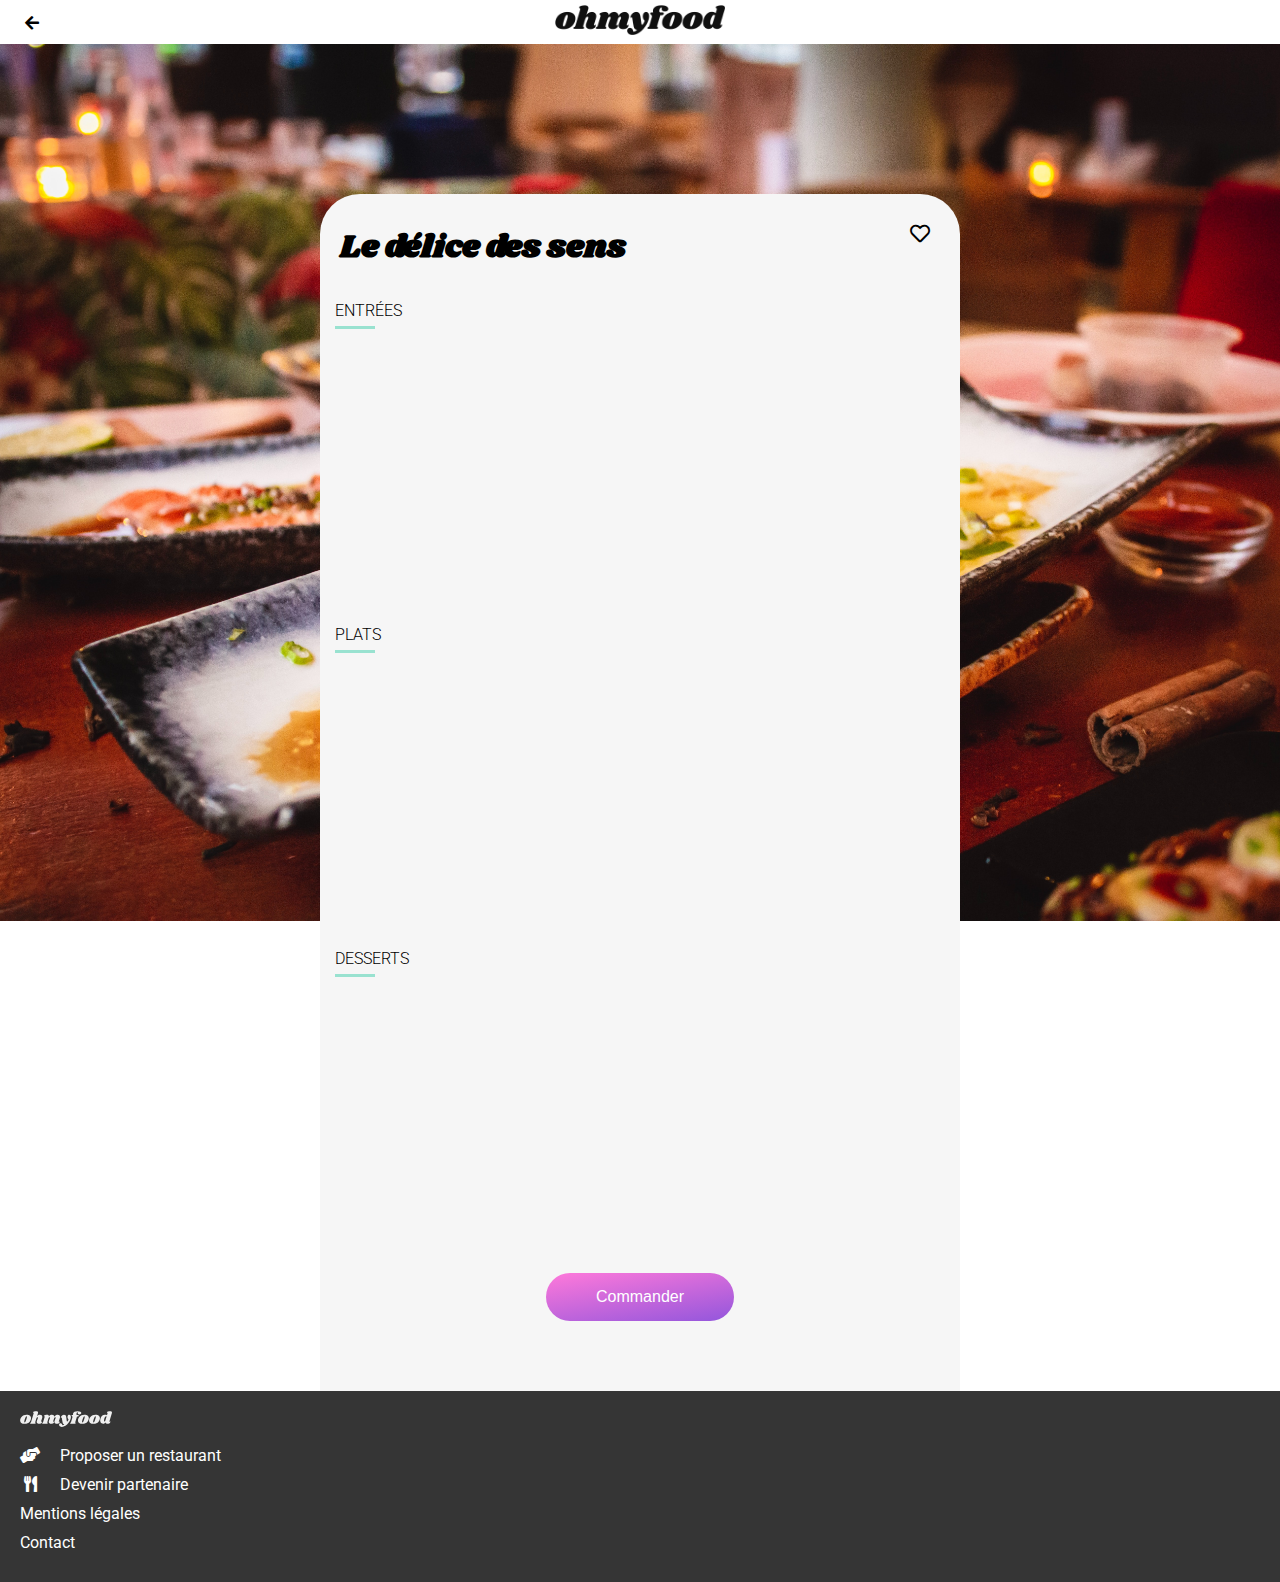
<file: page/delice.html>
<!DOCTYPE html>
<html lang="Fr-fr">
    <head>
        <meta charset="utf-8">
        <meta http-equiv="X-UA-Compatible" content="IE=edge">
        <title>Le délice des sens</title>
        <meta name="description" content="">
        <meta name="viewport" content="width=device-width, initial-scale=1">
        <link rel="stylesheet" href="../css/style.css">
        <link rel="stylesheet" href="https://cdnjs.cloudflare.com/ajax/libs/font-awesome/5.15.4/css/all.min.css">
    </head>

    <body>

        <header class="header">

            <a href="../index.html"><i class="arrow fas fa-arrow-left"></i></a>
            <a href="../index.html" class="logo"><img src="../img/logo/ohmyfood.png" alt="logo OhMyFood"></a>

        </header>
        

        <main>

            <section class="menu-wrapper delice">

            <div class="menu-section">

                <div class="menu-title">
                <h1> Le délice des sens </h1>
                <span class="heart-menu far fa-heart full"></span>
                </div>


                <div class="menu-container">

                 <h2 class="menu-type">ENTRÉES</h2>    

                    <div class="menu-card">
                        <div class="menu-details">
                        <h3>Tartare de thon</h3>
                        <p>Assaisonné au yuzu</p>
                        </div>
                        <p class="price"> 25€</p>
                        <div class="menu-select"><i class="check fas fa-check"></i></div>
                    </div>

                    <div class="menu-card">
                        <div class="menu-details">
                        <h3>Bouchée de homard croustillant </h3>
                        <p>Et sa farandole de petits légumes</p>
                        </div>
                        <p class="price"> 35€</p>
                        <div class="menu-select"><i class="check fas fa-check"></i></div>
                    </div>

                    <div class="menu-card">
                        <div class="menu-details">
                        <h3>Velouté de cèpes </h3>
                        <p>Aux truffes</p>
                        </div>
                        <p class="price"> 20€</p>
                        <div class="menu-select"><i class="check fas fa-check"></i></div>
                    </div>

                 <h2 class="menu-type">PLATS</h2>

                 <div class="menu-card">
                    <div class="menu-details">
                    <h3>Poulet rôti aux herbes de Provence </h3>
                    <p>Et sa crème de truffe</p>
                    </div>
                    <p class="price"> 40€</p>
                    <div class="menu-select"><i class="check fas fa-check"></i></div>
                </div>

                <div class="menu-card">
                    <div class="menu-details">
                    <h3>Langouste rôtie</h3>
                    <p>Et ses légumes de saison</p>
                    </div>
                    <p class="price"> 35€</p>
                    <div class="menu-select"><i class="check fas fa-check"></i></div>
                </div>

                <div class="menu-card">
                    <div class="menu-details">
                    <h3>Côte de boeuf Angus</h3>
                    <p>Et sa purée de panais</p>
                    </div>
                    <p class="price"> 44€</p>
                    <div class="menu-select"><i class="check fas fa-check"></i></div>
                </div>

                 <h2 class="menu-type">DESSERTS</h2>

                 <div class="menu-card">
                    <div class="menu-details">
                    <h3>Farandole de desserts</h3>
                    <p>Du chef</p>
                    </div>
                    <p class="price"> 18€</p>
                    <div class="menu-select"><i class="check fas fa-check"></i></div>
                </div>

                <div class="menu-card">
                    <div class="menu-details">
                    <h3>Crème brulée</h3>
                    <p>Revisitée</p>
                    </div>
                    <p class="price"> 22€</p>
                    <div class="menu-select"><i class="check fas fa-check"></i></div>
                </div>

                <div class="menu-card">
                    <div class="menu-details">
                    <h3>Tiramisu</h3>
                    <p>À la noisette</p>
                    </div>
                    <p class="price"> 23€</p>
                    <div class="menu-select"><i class="check fas fa-check"></i></div>
                </div>

                    <button class="order-btn">Commander</button>

                    </div>


                </div>
            
            </section>

        </main>

        <footer class="footer">

            <div class="footer-logo"><img src="../img/logo/ohmyfood@2x.svg" alt="logo ohmyfood"></div>

            <ul class="footer-detail">
                <li><i class='fas fa-hands-helping fa-fw'></i>Proposer un restaurant</li>
                <li><i class="fas fa-utensils fa-fw"></i>Devenir partenaire</li>
                <li>Mentions légales</li>
                <li><a href="mailto:ohmyfood@contact.fr">Contact</a></li>
            </ul>

        </footer>

    </body>

</html>
</file>
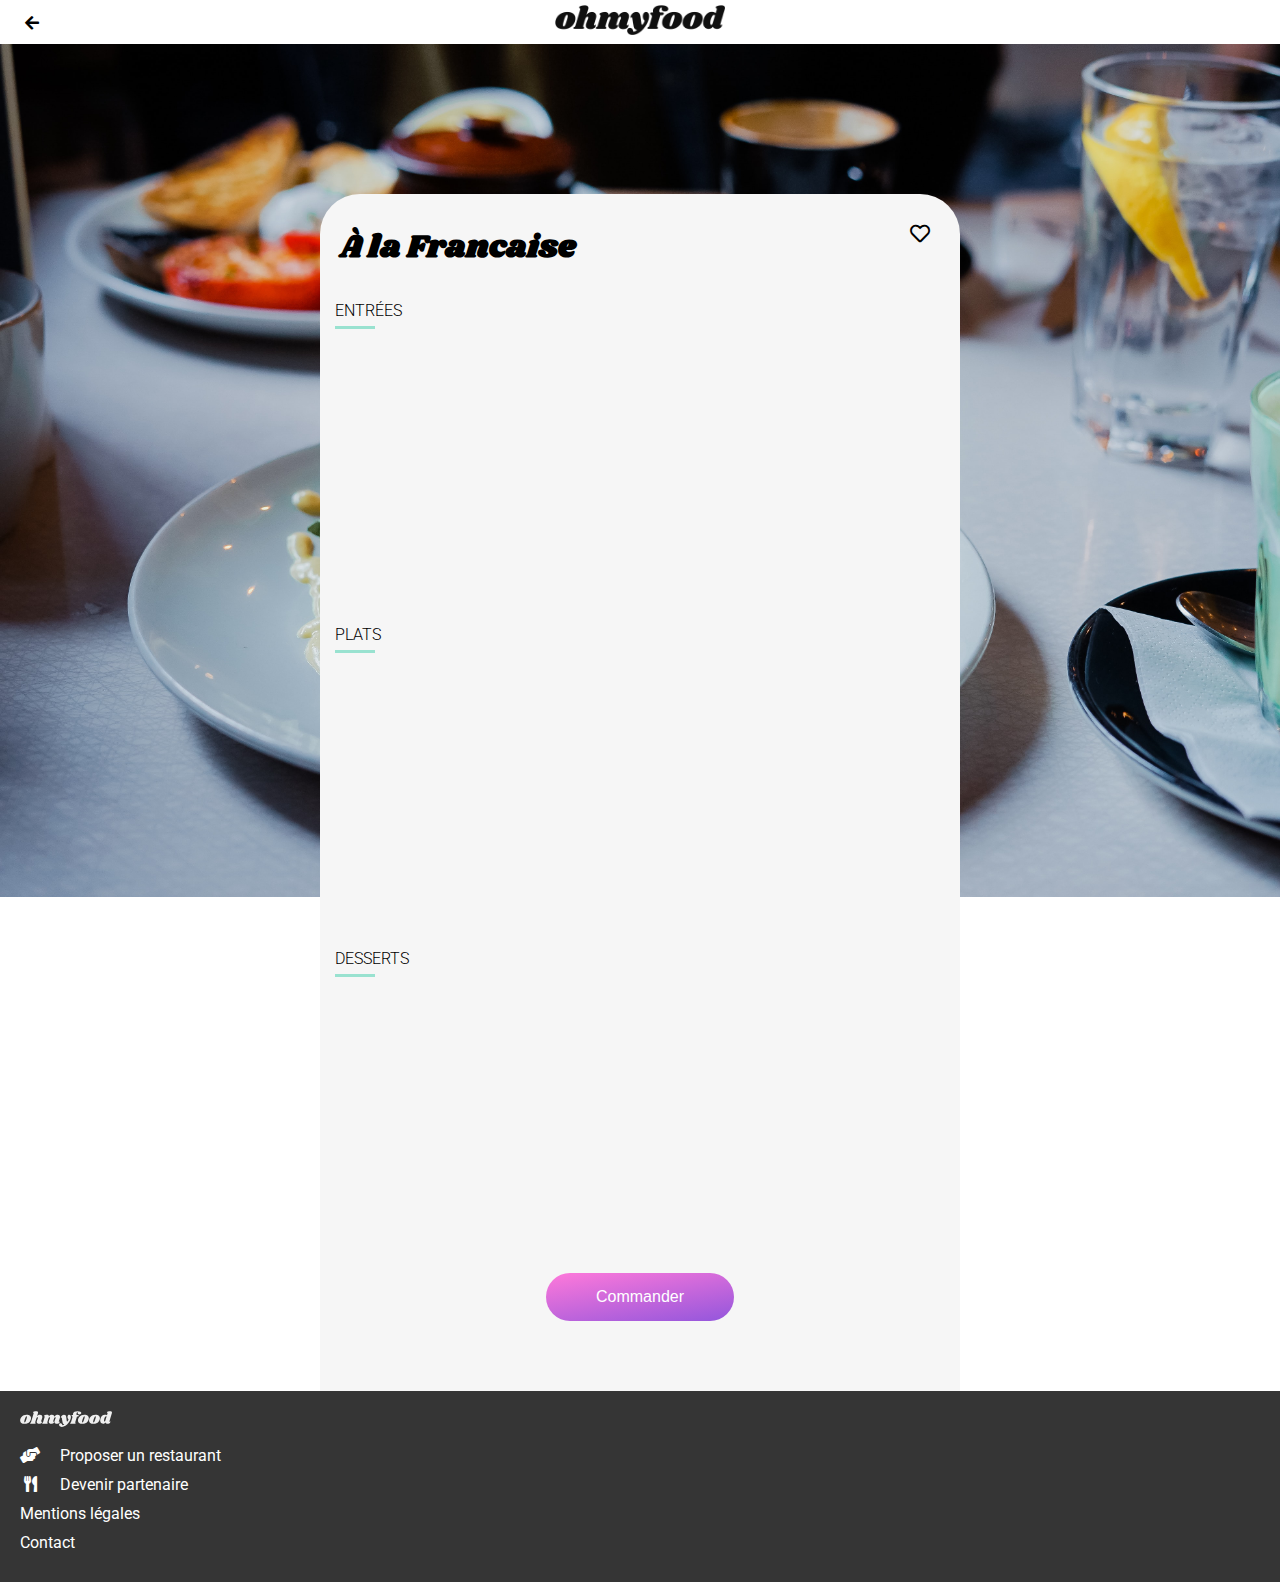
<file: page/francaise.html>
<!DOCTYPE html>
<html lang="Fr-fr">
    <head>
        <meta charset="utf-8">
        <meta http-equiv="X-UA-Compatible" content="IE=edge">
        <title>À la française</title>
        <meta name="description" content="">
        <meta name="viewport" content="width=device-width, initial-scale=1">
        <link rel="stylesheet" href="../css/style.css">
        <link rel="stylesheet" href="https://cdnjs.cloudflare.com/ajax/libs/font-awesome/5.15.4/css/all.min.css">
    </head>

    <body>

        <header class="header">

            <a href="../index.html"><i class="arrow fas fa-arrow-left"></i></a>
            <a href="../index.html" class="logo"><img src="../img/logo/ohmyfood.png" alt="logo OhMyFood"></a>

        </header>
        

        <main>

            <section class="menu-wrapper francaise">

            <div class="menu-section">

                <div class="menu-title">
                <h1>À la Francaise</h1>
                <span class="heart-menu far fa-heart full"></span>
                </div>


                <div class="menu-container">

                 <h2 class="menu-type">ENTRÉES</h2>    

                    <div class="menu-card">
                        <div class="menu-details">
                        <h3>Tartare de poulpe acidulé</h3>
                        <p>Aux zestes d'orange</p>
                        </div>
                        <p class="price"> 25€</p>
                        <div class="menu-select"><i class="check fas fa-check"></i></div>
                    </div>

                    <div class="menu-card">
                        <div class="menu-details">
                        <h3>Velouté de légumes d'antan</h3>
                        <p>Carotte, panais, topinambour</p>
                        </div>
                        <p class="price"> 35€</p>
                        <div class="menu-select"><i class="check fas fa-check"></i></div>
                    </div>

                    <div class="menu-card">
                        <div class="menu-details">
                        <h3>Soupe à l'oignon</h3>
                        <p>Revisitée</p>
                        </div>
                        <p class="price"> 20€</p>
                        <div class="menu-select"><i class="check fas fa-check"></i></div>
                    </div>

                 <h2 class="menu-type">PLATS</h2>

                 <div class="menu-card">
                    <div class="menu-details">
                    <h3>Coquilles Saint-Jacques</h3>
                    <p>Accompagnées d'une purée de panais</p>
                    </div>
                    <p class="price"> 40€</p>
                    <div class="menu-select"><i class="check fas fa-check"></i></div>
                </div>

                <div class="menu-card">
                    <div class="menu-details">
                    <h3>Magret de canard</h3>
                    <p>Et parmentier de pommes de terre</p>
                    </div>
                    <p class="price"> 35€</p>
                    <div class="menu-select"><i class="check fas fa-check"></i></div>
                </div>

                <div class="menu-card">
                    <div class="menu-details">
                    <h3>Pigeonneau d’Ille-et-Vilaine</h3>
                    <p>Sur son lit de gnocchis aux légumes</p>
                    </div>
                    <p class="price"> 44€</p>
                    <div class="menu-select"><i class="check fas fa-check"></i></div>
                </div>

                 <h2 class="menu-type">DESSERTS</h2>

                 <div class="menu-card">
                    <div class="menu-details">
                    <h3>Pétales de violettes glacés</h3>
                    <p>Et purée de noisettes</p>
                    </div>
                    <p class="price"> 18€</p>
                    <div class="menu-select"><i class="check fas fa-check"></i></div>
                </div>

                <div class="menu-card">
                    <div class="menu-details">
                    <h3>Fondant au chocolat</h3>
                    <p>Revisité</p>
                    </div>
                    <p class="price"> 22€</p>
                    <div class="menu-select"><i class="check fas fa-check"></i></div>
                </div>

                <div class="menu-card">
                    <div class="menu-details">
                    <h3>Millefeuille croustillant</h3>
                    <p>Myrtilles et pâte d’amande</p>
                    </div>
                    <p class="price"> 23€</p>
                    <div class="menu-select"><i class="check fas fa-check"></i></div>
                </div>

                    <button class="order-btn">Commander</button>

                    </div>


                </div>
            
            </section>

        </main>

        <footer class="footer">

            <div class="footer-logo"><img src="../img/logo/ohmyfood@2x.svg" alt="logo ohmyfood"></div>

            <ul class="footer-detail">
                <li><i class='fas fa-hands-helping fa-fw'></i>Proposer un restaurant</li>
                <li><i class="fas fa-utensils fa-fw"></i>Devenir partenaire</li>
                <li>Mentions légales</li>
                <li><a href="mailto:ohmyfood@contact.fr">Contact</a></li>
            </ul>

        </footer>

    </body>

</html>
</file>
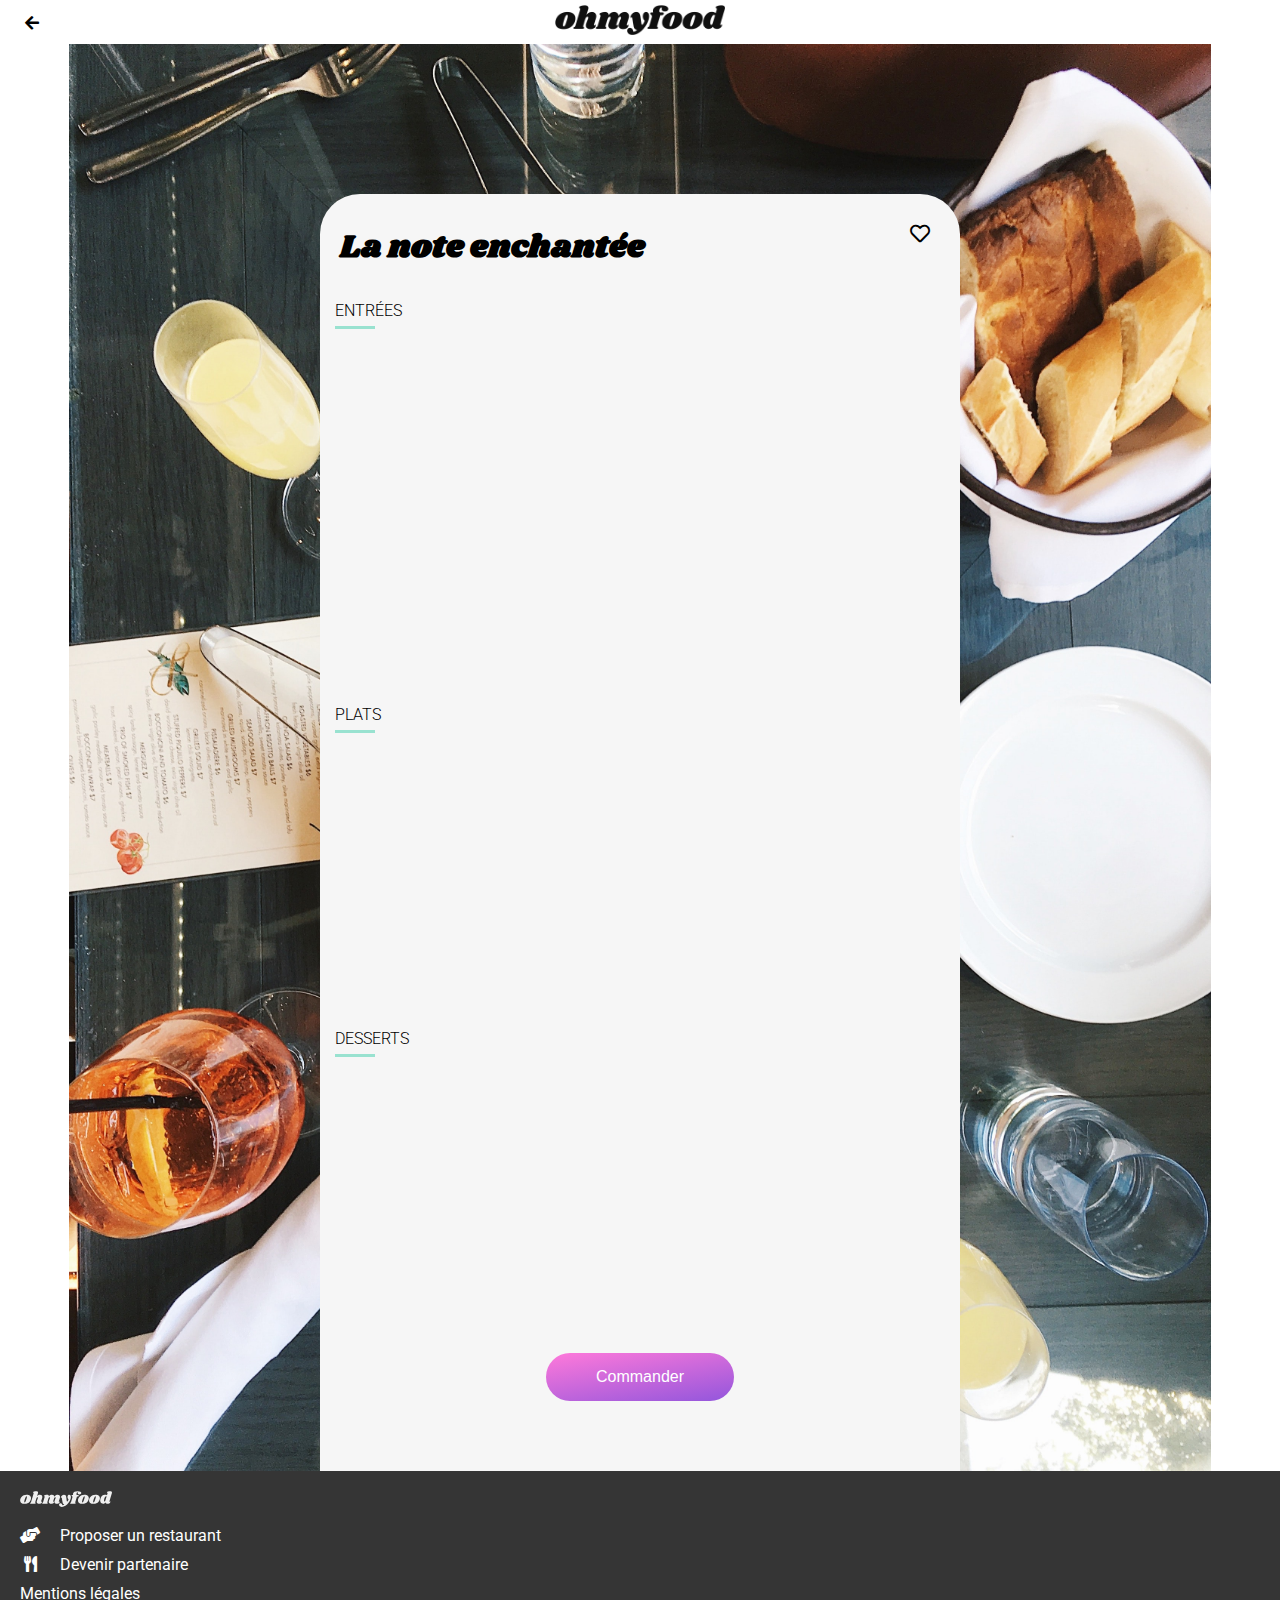
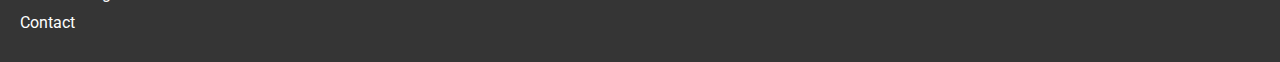
<file: page/note.html>
<!DOCTYPE html>
<html lang="Fr-fr">
    <head>
        <meta charset="utf-8">
        <meta http-equiv="X-UA-Compatible" content="IE=edge">
        <title>La note enchantée</title>
        <meta name="description" content="">
        <meta name="viewport" content="width=device-width, initial-scale=1">
        <link rel="stylesheet" href="../css/style.css">
        <link rel="stylesheet" href="https://cdnjs.cloudflare.com/ajax/libs/font-awesome/5.15.4/css/all.min.css">
    </head>

    <body>

        <header class="header">

            <a href="../index.html"><i class="arrow fas fa-arrow-left"></i></a>
            <a href="../index.html" class="logo"><img src="../img/logo/ohmyfood.png" alt="logo OhMyFood"></a>

        </header>
        

        <main>

            <section class="menu-wrapper note">

            <div class="menu-section">

                <div class="menu-title">
                <h1>La note enchantée</h1>
                <span class="heart-menu far fa-heart full"></span>
                </div>


                <div class="menu-container">

                 <h2 class="menu-type">ENTRÉES</h2>    

                    <div class="menu-card">
                        <div class="menu-details">
                        <h3>Ravioles de foie gras </h3>
                        <p>Accompagnés de leur crème à la truffe</p>
                        </div>
                        <p class="price"> 25€</p>
                        <div class="menu-select"><i class="check fas fa-check"></i></div>
                    </div>

                    <div class="menu-card">
                        <div class="menu-details">
                        <h3>Caviar osciètre </h3>
                        <p>Sur blini à la farine de blé noir</p>
                        </div>
                        <p class="price"> 35€</p>
                        <div class="menu-select"><i class="check fas fa-check"></i></div>
                    </div>

                    <div class="menu-card">
                        <div class="menu-details">
                        <h3>Homard et espuma de potiron</h3>
                        <p>Mariné aux zestes d'orange</p>
                        </div>
                        <p class="price"> 20€</p>
                        <div class="menu-select"><i class="check fas fa-check"></i></div>
                    </div>

                    <div class="menu-card">
                        <div class="menu-details">
                        <h3>Foie gras de canard cuit entier</h3>
                        <p>Confiture de figue et pain toasté</p>
                        </div>
                        <p class="price"> 35€</p>
                        <div class="menu-select"><i class="check fas fa-check"></i></div>
                    </div>

                 <h2 class="menu-type">PLATS</h2>

                 <div class="menu-card">
                    <div class="menu-details">
                    <h3>Noix de coquilles Saint-Jacques</h3>
                    <p>Sur lit de purée de céleri-rave</p>
                    </div>
                    <p class="price"> 40€</p>
                    <div class="menu-select"><i class="check fas fa-check"></i></div>
                </div>

                <div class="menu-card">
                    <div class="menu-details">
                    <h3>Langoustine poêlée</h3>
                    <p>Purée de patate douce</p>
                    </div>
                    <p class="price"> 35€</p>
                    <div class="menu-select"><i class="check fas fa-check"></i></div>
                </div>

                <div class="menu-card">
                    <div class="menu-details">
                    <h3>Mijoté de queue de boeuf</h3>
                    <p>Et riz sauvage aux zestes de citron</p>
                    </div>
                    <p class="price"> 44€</p>
                    <div class="menu-select"><i class="check fas fa-check"></i></div>
                </div>

                 <h2 class="menu-type">DESSERTS</h2>

                 <div class="menu-card">
                    <div class="menu-details">
                    <h3>Macaron noisette et chocolat</h3>
                    <p>Glace au caramel brun et sel de Guérande</p>
                    </div>
                    <p class="price"> 18€</p>
                    <div class="menu-select"><i class="check fas fa-check"></i></div>
                </div>

                <div class="menu-card">
                    <div class="menu-details">
                    <h3>Baba au rhum revisité</h3>
                    <p>Avec son coulis de citron</p>
                    </div>
                    <p class="price"> 22€</p>
                    <div class="menu-select"><i class="check fas fa-check"></i></div>
                </div>

                <div class="menu-card">
                    <div class="menu-details">
                    <h3>Tarte au citron meringuée</h3>
                    <p>Déstructurée</p>
                    </div>
                    <p class="price"> 23€</p>
                    <div class="menu-select"><i class="check fas fa-check"></i></div>
                </div>

                    <button class="order-btn">Commander</button>

                    </div>


                </div>
            
            </section>

        </main>

        <footer class="footer">

            <div class="footer-logo"><img src="../img/logo/ohmyfood@2x.svg" alt="logo ohmyfood"></div>

            <ul class="footer-detail">
                <li><i class='fas fa-hands-helping fa-fw'></i>Proposer un restaurant</li>
                <li><i class="fas fa-utensils fa-fw"></i>Devenir partenaire</li>
                <li>Mentions légales</li>
                <li><a href="mailto:ohmyfood@contact.fr">Contact</a></li>
            </ul>

        </footer>

    </body>

</html>
</file>
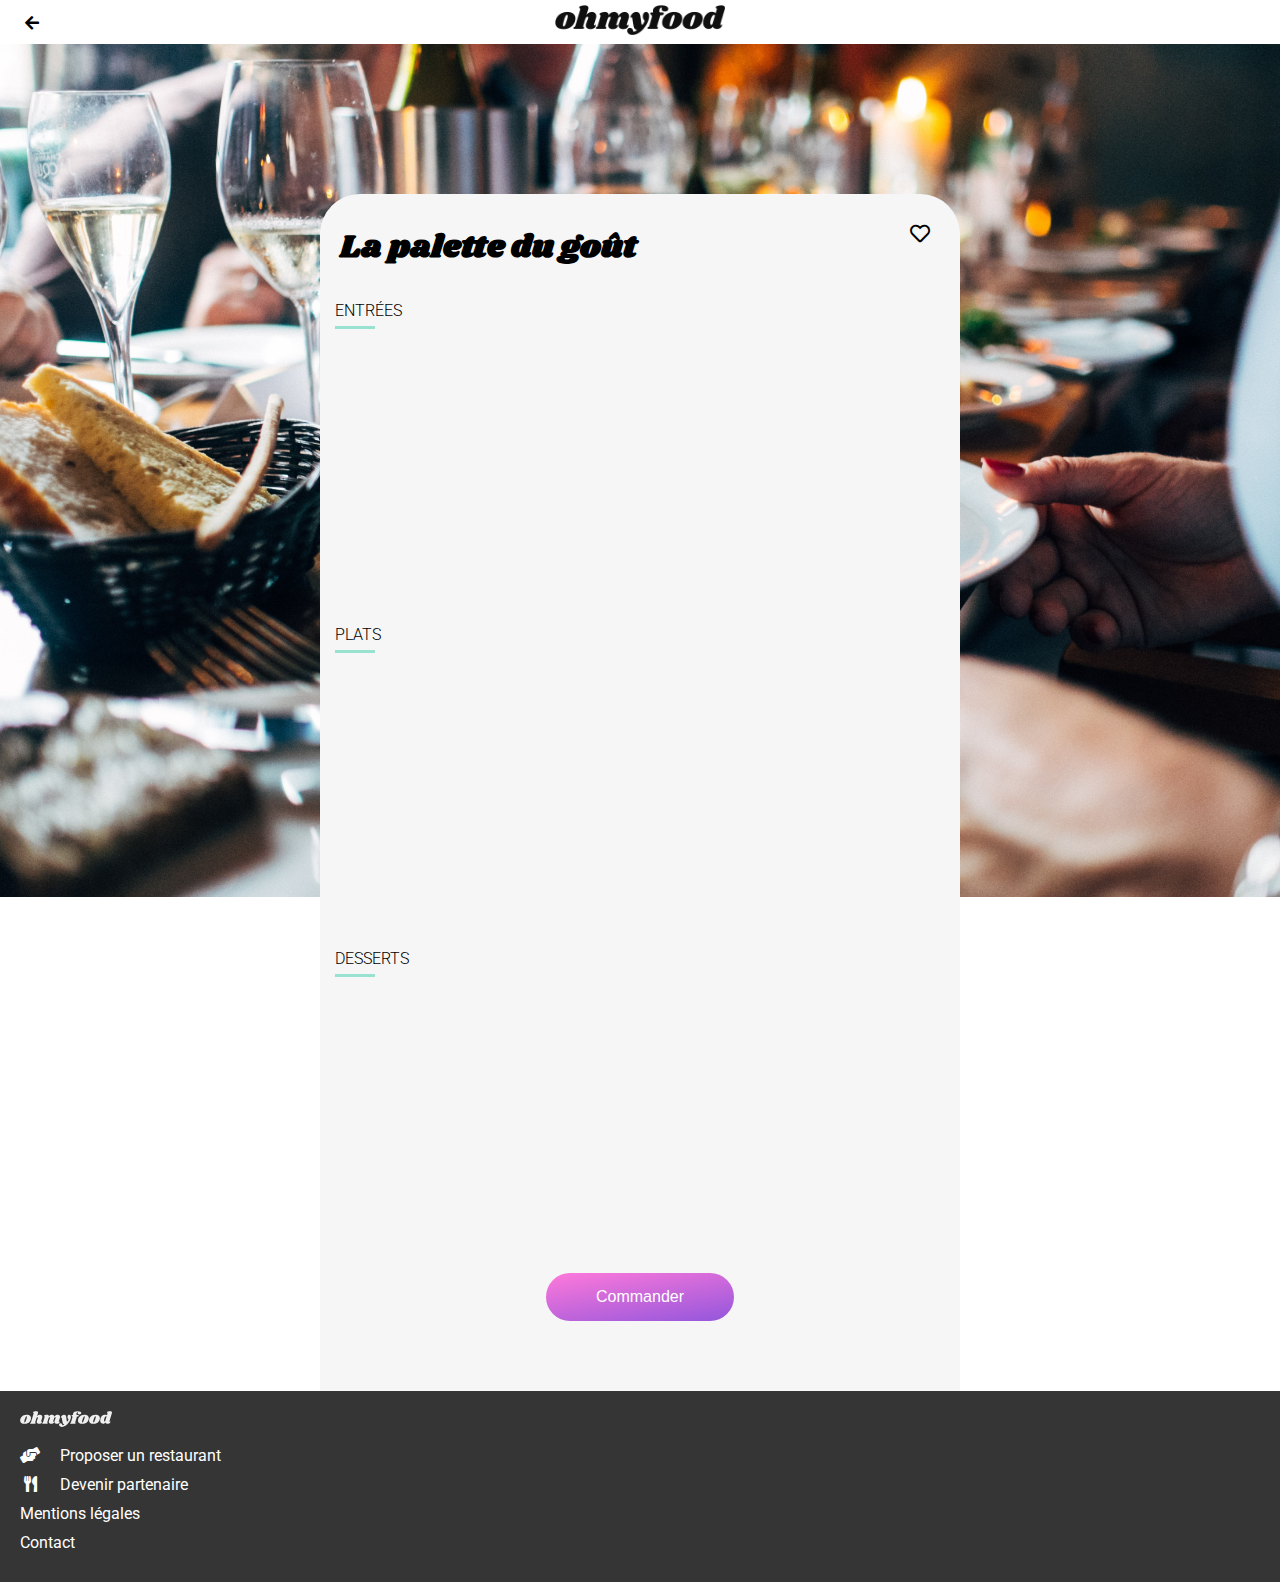
<file: page/palette.html>
<!DOCTYPE html>
<html lang="Fr-fr">
    <head>
        <meta charset="utf-8">
        <meta http-equiv="X-UA-Compatible" content="IE=edge">
        <title>La Palette du gôut</title>
        <meta name="description" content="">
        <meta name="viewport" content="width=device-width, initial-scale=1">
        <link rel="stylesheet" href="../css/style.css">
        <link rel="stylesheet" href="https://cdnjs.cloudflare.com/ajax/libs/font-awesome/5.15.4/css/all.min.css">
    </head>

    <body>

        <header class="header">

            <a href="../index.html"><i class="arrow fas fa-arrow-left"></i></a>
            <a href="../index.html" class="logo"><img src="../img/logo/ohmyfood.png" alt="logo OhMyFood"></a>

        </header>
        

        <main>

            <section class="menu-wrapper palette">

            <div class="menu-section">

                <div class="menu-title">
                <h1> La palette du goût </h1>
                <span class="heart-menu far fa-heart full"></span>
                </div>


                <div class="menu-container">

                 <h2 class="menu-type">ENTRÉES</h2>    

                    <div class="menu-card">
                        <div class="menu-details">
                        <h3>Fricassée d'escargot</h3>
                        <p>Au piment d'Espelette </p>
                        </div>
                        <p class="price"> 25€</p>
                        <div class="menu-select"><i class="check fas fa-check"></i></div>
                    </div>

                    <div class="menu-card">
                        <div class="menu-details">
                        <h3>Foie gras de canard mi-cuit</h3>
                        <p>Et ses copeaux de truffe noire</p>
                        </div>
                        <p class="price"> 35€</p>
                        <div class="menu-select"><i class="check fas fa-check"></i></div>
                    </div>

                    <div class="menu-card">
                        <div class="menu-details">
                        <h3>Oeuf au plat</h3>
                        <p>Assaisonné à la truffe sur lit de caviar</p>
                        </div>
                        <p class="price"> 20€</p>
                        <div class="menu-select"><i class="check fas fa-check"></i></div>
                    </div>

                 <h2 class="menu-type">PLATS</h2>

                 <div class="menu-card">
                    <div class="menu-details">
                    <h3>Filet de boeuf aux herbes</h3>
                    <p>Accompagné de sa ribambelle de légumes</p>
                    </div>
                    <p class="price"> 40€</p>
                    <div class="menu-select"><i class="check fas fa-check"></i></div>
                </div>

                <div class="menu-card">
                    <div class="menu-details">
                    <h3>Parmentier de queue de boeuf</h3>
                    <p>À la truffe noire sur sa purée de panais</p>
                    </div>
                    <p class="price"> 35€</p>
                    <div class="menu-select"><i class="check fas fa-check"></i></div>
                </div>

                <div class="menu-card">
                    <div class="menu-details">
                    <h3>Filet de turbot</h3>
                    <p>Aux agrumes</p>
                    </div>
                    <p class="price"> 44€</p>
                    <div class="menu-select"><i class="check fas fa-check"></i></div>
                </div>

                 <h2 class="menu-type">DESSERTS</h2>

                 <div class="menu-card">
                    <div class="menu-details">
                    <h3>Paris-Brest</h3>
                    <p>Revisité</p>
                    </div>
                    <p class="price"> 18€</p>
                    <div class="menu-select"><i class="check fas fa-check"></i></div>
                </div>

                <div class="menu-card">
                    <div class="menu-details">
                    <h3>Macaron au chocolat d'exception </h3>
                    <p>Et glace à la vanille de Madagascar</p>
                    </div>
                    <p class="price"> 22€</p>
                    <div class="menu-select"><i class="check fas fa-check"></i></div>
                </div>

                <div class="menu-card">
                    <div class="menu-details">
                    <h3>Mousse au chocolat </h3>
                    <p>Au piment d'Espelette et à la truffe noire</p>
                    </div>
                    <p class="price"> 23€</p>
                    <div class="menu-select"><i class="check fas fa-check"></i></div>
                </div>

                    <button class="order-btn">Commander</button>

                    </div>


                </div>
            
            </section>

        </main>

        <footer class="footer">

            <div class="footer-logo"><img src="../img/logo/ohmyfood@2x.svg" alt="logo ohmyfood"></div>

            <ul class="footer-detail">
                <li><i class='fas fa-hands-helping fa-fw'></i>Proposer un restaurant</li>
                <li><i class="fas fa-utensils fa-fw"></i>Devenir partenaire</li>
                <li>Mentions légales</li>
                <li><a href="mailto:ohmyfood@contact.fr">Contact</a></li>
            </ul>

        </footer>

    </body>

</html>
</file>
<file: css/style.css>
@import url(https://fonts.googleapis.com/css2?family=Roboto&display=swap);
@import url(https://fonts.googleapis.com/css2?family=Shrikhand&display=swap);
@-webkit-keyframes loader {
  to {
    z-index: -1;
    opacity: 0;
  }
}
@keyframes loader {
  to {
    z-index: -1;
    opacity: 0;
  }
}

@-webkit-keyframes spin {
  to {
    -webkit-transform: rotate(720deg);
            transform: rotate(720deg);
  }
}

@keyframes spin {
  to {
    -webkit-transform: rotate(720deg);
            transform: rotate(720deg);
  }
}

@-webkit-keyframes fill {
  0% {
    opacity: 0;
  }
  100% {
    opacity: 1;
  }
}

@keyframes fill {
  0% {
    opacity: 0;
  }
  100% {
    opacity: 1;
  }
}

@-webkit-keyframes slideup {
  from {
    opacity: 0;
    -webkit-transform: translate3d(0, 20px, 0);
            transform: translate3d(0, 20px, 0);
  }
  to {
    opacity: 1;
    -webkit-transform: translate3d(0, 0, 0);
            transform: translate3d(0, 0, 0);
  }
}

@keyframes slideup {
  from {
    opacity: 0;
    -webkit-transform: translate3d(0, 20px, 0);
            transform: translate3d(0, 20px, 0);
  }
  to {
    opacity: 1;
    -webkit-transform: translate3d(0, 0, 0);
            transform: translate3d(0, 0, 0);
  }
}

@-webkit-keyframes slidein {
  from {
    opacity: 1;
    -webkit-transform: translate3d(60px, 0, 0);
            transform: translate3d(60px, 0, 0);
  }
  to {
    margin-right: 0px;
    opacity: 1;
    -webkit-transform: translate3d(0, 0, 60px);
            transform: translate3d(0, 0, 60px);
  }
}

@keyframes slidein {
  from {
    opacity: 1;
    -webkit-transform: translate3d(60px, 0, 0);
            transform: translate3d(60px, 0, 0);
  }
  to {
    margin-right: 0px;
    opacity: 1;
    -webkit-transform: translate3d(0, 0, 60px);
            transform: translate3d(0, 0, 60px);
  }
}

@-webkit-keyframes slideout {
  from {
    margin-right: 0px;
    opacity: 1;
    -webkit-transform: translate3d(0, 0, 60px);
            transform: translate3d(0, 0, 60px);
  }
  to {
    opacity: 0;
    -webkit-transform: translate3d(60px, 0, 0);
            transform: translate3d(60px, 0, 0);
  }
}

@keyframes slideout {
  from {
    margin-right: 0px;
    opacity: 1;
    -webkit-transform: translate3d(0, 0, 60px);
            transform: translate3d(0, 0, 60px);
  }
  to {
    opacity: 0;
    -webkit-transform: translate3d(60px, 0, 0);
            transform: translate3d(60px, 0, 0);
  }
}

@-webkit-keyframes check {
  to {
    -webkit-transform: rotate(360deg);
            transform: rotate(360deg);
  }
}

@keyframes check {
  to {
    -webkit-transform: rotate(360deg);
            transform: rotate(360deg);
  }
}

* {
  margin: 0;
  padding: 0;
}

body {
  font-family: Roboto, sans-serif;
}

a {
  text-decoration: none;
  color: inherit;
}

h1 {
  font-family: shrikhand;
}

.loader {
  display: -webkit-box;
  display: -ms-flexbox;
  display: flex;
  -webkit-box-pack: center;
      -ms-flex-pack: center;
          justify-content: center;
  -webkit-box-align: center;
      -ms-flex-align: center;
          align-items: center;
  position: fixed;
  background-color: #fff;
  height: 100vh;
  inset: 0;
  z-index: 1;
  -webkit-animation: loader 2000ms 3s forwards;
          animation: loader 2000ms 3s forwards;
}

.loader i {
  -webkit-background-clip: text;
  -webkit-text-fill-color: transparent;
  background-image: -webkit-gradient(linear, left top, left bottom, from(#9356DC), to(#FF79DA));
  background-image: linear-gradient(180deg, #9356DC 0%, #FF79DA 100%);
  font-size: 100px;
  -webkit-animation: spin 3s ease;
          animation: spin 3s ease;
}

button {
  background: #fff;
  background: linear-gradient(170deg, #FF79DA 0%, #9356DC 100%);
  border-radius: 30px;
  border: 0;
  padding: 15px 20px;
  font-size: 16px;
  font-weight: 400;
  cursor: pointer;
  color: #fff;
}

button:hover {
  -webkit-filter: brightness(105%);
          filter: brightness(105%);
  -webkit-box-shadow: 0px 5px 5px #c1c1c1;
          box-shadow: 0px 5px 5px #c1c1c1;
}

.full:hover {
  -webkit-background-clip: text;
  background-clip: text;
  font-weight: 900;
  background-image: linear-gradient(200deg, #9356DC 0%, #FF79DA 100%);
  -webkit-text-fill-color: transparent;
  -webkit-animation: fill 500ms ease-in forwards;
          animation: fill 500ms ease-in forwards;
}

.new {
  display: -webkit-box;
  display: -ms-flexbox;
  display: flex;
  -webkit-box-align: center;
      -ms-flex-align: center;
          align-items: center;
  -webkit-box-pack: center;
      -ms-flex-pack: center;
          justify-content: center;
  position: absolute;
  right: 10px;
  margin-top: 20px;
  height: 30px;
  width: 80px;
  border-radius: 3px;
  background-color: #99e2d0;
  color: #1b9779;
  font-family: roboto;
  font-size: 14px;
  font-weight: 500;
}

header {
  width: 100%;
  display: -webkit-box;
  display: -ms-flexbox;
  display: flex;
  -webkit-box-pack: center;
      -ms-flex-pack: center;
          justify-content: center;
  -webkit-box-align: center;
      -ms-flex-align: center;
          align-items: center;
  position: relative;
}

header .arrow {
  position: absolute;
  top: 15px;
  left: 25px;
}

header .arrow:hover {
  cursor: pointer;
}

header .logo img {
  width: 170px;
  height: 30px;
  padding: 5px 0px;
}

.container-global {
  display: -webkit-box;
  display: -ms-flexbox;
  display: flex;
  -webkit-box-orient: horizontal;
  -webkit-box-direction: normal;
      -ms-flex-direction: row;
          flex-direction: row;
  -ms-flex-wrap: wrap;
      flex-wrap: wrap;
  -ms-flex-pack: distribute;
      justify-content: space-around;
}

.search-section {
  background-color: #eaeaea;
  -webkit-box-shadow: 0 10px 10px -5px inset #b8b5b5;
          box-shadow: 0 10px 10px -5px inset #b8b5b5;
}

.search-section .search-container {
  padding: 15px 0;
  margin-left: 70px;
  display: -webkit-box;
  display: -ms-flexbox;
  display: flex;
  -webkit-box-pack: center;
      -ms-flex-pack: center;
          justify-content: center;
  -webkit-box-align: center;
      -ms-flex-align: center;
          align-items: center;
}

.search-section .search-container input {
  font-weight: bolder;
  margin-left: 15px;
  background-color: #eaeaea;
  font-size: 15px;
  color: #000;
  border: none;
  background-color: transparent;
  resize: none;
  outline: none;
}

.search-section .search-container input .placeholder {
  font-size: 15px;
  color: #000;
  font-weight: bolder;
}

.fonction-section {
  width: 50%;
  margin-bottom: 50px;
}

.fonction-section .fonction-title {
  padding: 30px 0 30px 20px;
}

.fonction-section .fonction-container .fonction-step {
  display: -webkit-box;
  display: -ms-flexbox;
  display: flex;
  -webkit-box-orient: vertical;
  -webkit-box-direction: normal;
      -ms-flex-direction: column;
          flex-direction: column;
  -webkit-box-align: center;
      -ms-flex-align: center;
          align-items: center;
  gap: 20px;
}

.fonction-section .fonction-container .fonction-step .step-card {
  max-width: 40%;
  min-width: 300px;
  display: -webkit-box;
  display: -ms-flexbox;
  display: flex;
  -webkit-box-orient: horizontal;
  -webkit-box-direction: normal;
      -ms-flex-direction: row;
          flex-direction: row;
  -webkit-box-pack: start;
      -ms-flex-pack: start;
          justify-content: flex-start;
  -webkit-box-align: center;
      -ms-flex-align: center;
          align-items: center;
  border-radius: 20px;
  padding: 20px 0px;
  -webkit-box-shadow: 0 0 10px  #b8b5b5;
          box-shadow: 0 0 10px  #b8b5b5;
  background-color: #f6f6f6;
  font-size: 14px;
  font-weight: bold;
}

.fonction-section .fonction-container .fonction-step .step-card .step-number {
  display: -webkit-box;
  display: -ms-flexbox;
  display: flex;
  -webkit-box-pack: center;
      -ms-flex-pack: center;
          justify-content: center;
  -webkit-box-align: center;
      -ms-flex-align: center;
          align-items: center;
  height: 25px;
  width: 25px;
  border-radius: 100%;
  background-color: #9356dc;
  margin-left: -15px;
  color: #fff;
}

.fonction-section .fonction-container .fonction-step .step-card .step {
  padding-right: 50px;
}

.fonction-section .fonction-container .fonction-step .step-card .step .fas {
  font-size: 18px;
  padding-left: 25px;
  padding-right: 25px;
  color: #7e7e7e;
}

.fonction-section .fonction-container .fonction-step .step-card:hover {
  background-color: #f5edff;
}

.fonction-section .fonction-container .fonction-step .step-card:hover .fas {
  color: #9356dc;
}

@media all and (max-width: 749px) {
  .fonction-section {
    width: 100%;
  }
}

.description-section {
  width: 50%;
  min-width: 375px;
  display: -webkit-box;
  display: -ms-flexbox;
  display: flex;
  -webkit-box-orient: vertical;
  -webkit-box-direction: normal;
      -ms-flex-direction: column;
          flex-direction: column;
  -webkit-box-pack: center;
      -ms-flex-pack: center;
          justify-content: center;
  -webkit-box-align: center;
      -ms-flex-align: center;
          align-items: center;
  padding: 30px 0;
  background-color: #f6f6f6;
}

.description-section .description-text {
  max-width: 300px;
}

.description-section .description-text h1 {
  font-family: roboto;
  font-size: 30px;
  font-weight: bolder;
  text-align: center;
  padding-bottom: 20px;
}

.description-section .description-text p {
  text-align: center;
  margin-bottom: 30px;
}

.description-section .button {
  margin-bottom: 20px;
}

@media all and (max-width: 749px) {
  .description-section {
    width: 100%;
  }
}

.restaurant-section {
  background-color: #f6f6f6;
}

.restaurant-section .restaurant-title {
  padding: 40px 0 10px 20px;
}

.restaurant-section .restaurant-card-container {
  display: -webkit-box;
  display: -ms-flexbox;
  display: flex;
  -webkit-box-orient: horizontal;
  -webkit-box-direction: normal;
      -ms-flex-direction: row;
          flex-direction: row;
  -ms-flex-wrap: wrap;
      flex-wrap: wrap;
  -ms-flex-pack: distribute;
      justify-content: space-around;
  padding-bottom: 40px;
}

.restaurant-section .restaurant-card {
  position: relative;
  width: 45%;
  min-width: 330px;
  margin: 10px 10px 20px;
  border-radius: 20px;
  overflow: hidden;
  -webkit-box-shadow: 0px 5px 5px #c1c1c1;
          box-shadow: 0px 5px 5px #c1c1c1;
  display: -webkit-box;
  display: -ms-flexbox;
  display: flex;
  -webkit-box-orient: vertical;
  -webkit-box-direction: normal;
      -ms-flex-direction: column;
          flex-direction: column;
  background-color: #fff;
}

.restaurant-section .restaurant-card:hover {
  -webkit-filter: brightness(105%);
          filter: brightness(105%);
  -webkit-box-shadow: 0px 10px 5px #c1c1c1;
          box-shadow: 0px 10px 5px #c1c1c1;
}

.restaurant-section .restaurant-card .restaurant-desc {
  padding-left: 10px;
  margin: 10px 0 15px 0;
  gap: 5px;
}

.restaurant-section .restaurant-card .restaurant-img img {
  height: 140px;
  width: 100%;
  -o-object-fit: cover;
     object-fit: cover;
}

.restaurant-section .restaurant-card .heart-card {
  position: absolute;
  font-size: 25px;
  bottom: 30px;
  right: 20px;
}

@media all and (max-width: 700px) {
  .restaurant-section .restaurant-card {
    width: 90%;
  }
}

.menu-wrapper {
  background-size: contain;
  background-repeat: no-repeat;
  background-position: top;
  display: -webkit-box;
  display: -ms-flexbox;
  display: flex;
  -webkit-box-pack: center;
      -ms-flex-pack: center;
          justify-content: center;
}

.menu-wrapper.palette {
  background-image: url(../img/restaurants/jay-wennington-N_Y88TWmGwA-unsplash.jpg);
}

.menu-wrapper.delice {
  background-image: url(../img/restaurants/louis-hansel-shotsoflouis-qNBGVyOCY8Q-unsplash.jpg);
}

.menu-wrapper.note {
  background-image: url(../img/restaurants/stil-u2Lp8tXIcjw-unsplash.jpg);
}

.menu-wrapper.francaise {
  background-image: url(../img/restaurants/toa-heftiba-DQKerTsQwi0-unsplash.jpg);
}

.menu-section {
  min-width: 50%;
  width: 400px;
  background-color: #f6f6f6;
  border-radius: 40px 40px 0 0;
  margin-top: 150px;
}

.menu-section .menu-title {
  display: -webkit-box;
  display: -ms-flexbox;
  display: flex;
  -webkit-box-pack: justify;
      -ms-flex-pack: justify;
          justify-content: space-between;
  padding-left: 20px;
  margin-top: 30px;
}

.menu-section .heart-menu {
  cursor: pointer;
  font-size: 20px;
  padding-right: 30px;
}

.menu-section .menu-container {
  display: -webkit-box;
  display: -ms-flexbox;
  display: flex;
  -webkit-box-orient: vertical;
  -webkit-box-direction: normal;
      -ms-flex-direction: column;
          flex-direction: column;
  -webkit-box-align: center;
      -ms-flex-align: center;
          align-items: center;
  gap: 20px;
}

.menu-section .menu-container .menu-type {
  font-size: 16px;
  font-weight: 300;
  position: relative;
  margin-top: 30px;
  margin-bottom: 15px;
  margin-right: auto;
  padding-left: 15px;
}

.menu-section .menu-container .menu-type::after {
  content: "";
  top: 25px;
  left: 15px;
  height: 3px;
  width: 40px;
  background-color: #99e2d0;
  position: absolute;
}

.menu-section .menu-container .menu-card {
  min-width: 350px;
  width: 80%;
  border-radius: 15px;
  -webkit-box-shadow: 0 0 10px  #b8b5b5;
          box-shadow: 0 0 10px  #b8b5b5;
  background-color: #ffffff;
  cursor: pointer;
  display: -webkit-box;
  display: -ms-flexbox;
  display: flex;
  opacity: 0;
  -webkit-animation: slideup 1s;
          animation: slideup 1s;
  -webkit-animation-fill-mode: both;
          animation-fill-mode: both;
  overflow: hidden;
  white-space: nowrap;
}

.menu-section .menu-container .menu-card:nth-child(1n) {
  -webkit-animation-delay: 0.2s;
          animation-delay: 0.2s;
}

.menu-section .menu-container .menu-card:nth-child(2n) {
  -webkit-animation-delay: 0.4s;
          animation-delay: 0.4s;
}

.menu-section .menu-container .menu-card:nth-child(3n) {
  -webkit-animation-delay: 0.6s;
          animation-delay: 0.6s;
}

.menu-section .menu-container .menu-card:nth-child(4n) {
  -webkit-animation-delay: 0.8s;
          animation-delay: 0.8s;
}

.menu-section .menu-container .menu-card:nth-child(5n) {
  -webkit-animation-delay: 1s;
          animation-delay: 1s;
}

.menu-section .menu-container .menu-card:nth-child(6n) {
  -webkit-animation-delay: 1.2s;
          animation-delay: 1.2s;
}

.menu-section .menu-container .menu-card:nth-child(7n) {
  -webkit-animation-delay: 1.4s;
          animation-delay: 1.4s;
}

.menu-section .menu-container .menu-card:nth-child(8n) {
  -webkit-animation-delay: 1.6s;
          animation-delay: 1.6s;
}

.menu-section .menu-container .menu-card:nth-child(9n) {
  -webkit-animation-delay: 1.8s;
          animation-delay: 1.8s;
}

.menu-section .menu-container .menu-card:nth-child(10n) {
  -webkit-animation-delay: 2s;
          animation-delay: 2s;
}

.menu-section .menu-container .menu-card:nth-child(11n) {
  -webkit-animation-delay: 2.2s;
          animation-delay: 2.2s;
}

.menu-section .menu-container .menu-card:nth-child(12n) {
  -webkit-animation-delay: 2.4s;
          animation-delay: 2.4s;
}

.menu-section .menu-container .menu-card:nth-child(13n) {
  -webkit-animation-delay: 2.6s;
          animation-delay: 2.6s;
}

.menu-section .menu-container .menu-card .menu-details {
  padding: 10px;
  display: -webkit-box;
  display: -ms-flexbox;
  display: flex;
  -webkit-box-orient: vertical;
  -webkit-box-direction: normal;
      -ms-flex-direction: column;
          flex-direction: column;
  gap: 5px;
  overflow: hidden;
}

.menu-section .menu-container .menu-card .menu-details h3 {
  font-size: 16px;
  font-weight: 700;
  overflow: hidden;
  text-overflow: ellipsis;
}

.menu-section .menu-container .menu-card .menu-details p {
  font-size: 14px;
  overflow: hidden;
  text-overflow: ellipsis;
}

.menu-section .menu-container .menu-card .price {
  margin-left: auto;
  padding-right: 15px;
  padding-top: 35px;
  font-weight: bold;
  font-size: 14px;
}

.menu-section .menu-container .menu-card .menu-select {
  display: -webkit-box;
  display: -ms-flexbox;
  display: flex;
  -webkit-box-pack: center;
      -ms-flex-pack: center;
          justify-content: center;
  -webkit-box-align: center;
      -ms-flex-align: center;
          align-items: center;
  background: #99e2d0;
  margin-right: -60px;
  width: 60px;
  opacity: 0;
  border-radius: 0 15px 15px 0;
  -webkit-animation: slideout 400ms linear forwards;
          animation: slideout 400ms linear forwards;
}

.menu-section .menu-container .menu-card .check {
  font-size: 13px;
  color: #99e2d0;
  background: #fff;
  padding: 4px;
  border-radius: 100%;
}

.menu-section .menu-container .menu-card:hover .menu-select {
  -webkit-animation: slidein 300ms ease forwards;
          animation: slidein 300ms ease forwards;
}

.menu-section .menu-container .menu-card:hover .check {
  -webkit-animation: check 400ms linear forwards;
          animation: check 400ms linear forwards;
}

.menu-section .menu-container .order-btn {
  padding: 15px 50px;
  margin: 30px 0 70px 0;
}

.footer {
  background: #353535;
  padding-bottom: 20px;
}

.footer .footer-logo {
  -webkit-filter: invert(100);
          filter: invert(100);
}

.footer .footer-logo img {
  padding: 20px 0 15px 20px;
  height: 1rem;
}

.footer ul.footer-detail {
  color: #fff;
}

.footer ul.footer-detail li {
  list-style: none;
  padding-left: 20px;
  padding-bottom: 10px;
}

.footer ul.footer-detail li i {
  margin-right: 20px;
}
/*# sourceMappingURL=style.css.map */
</file>
